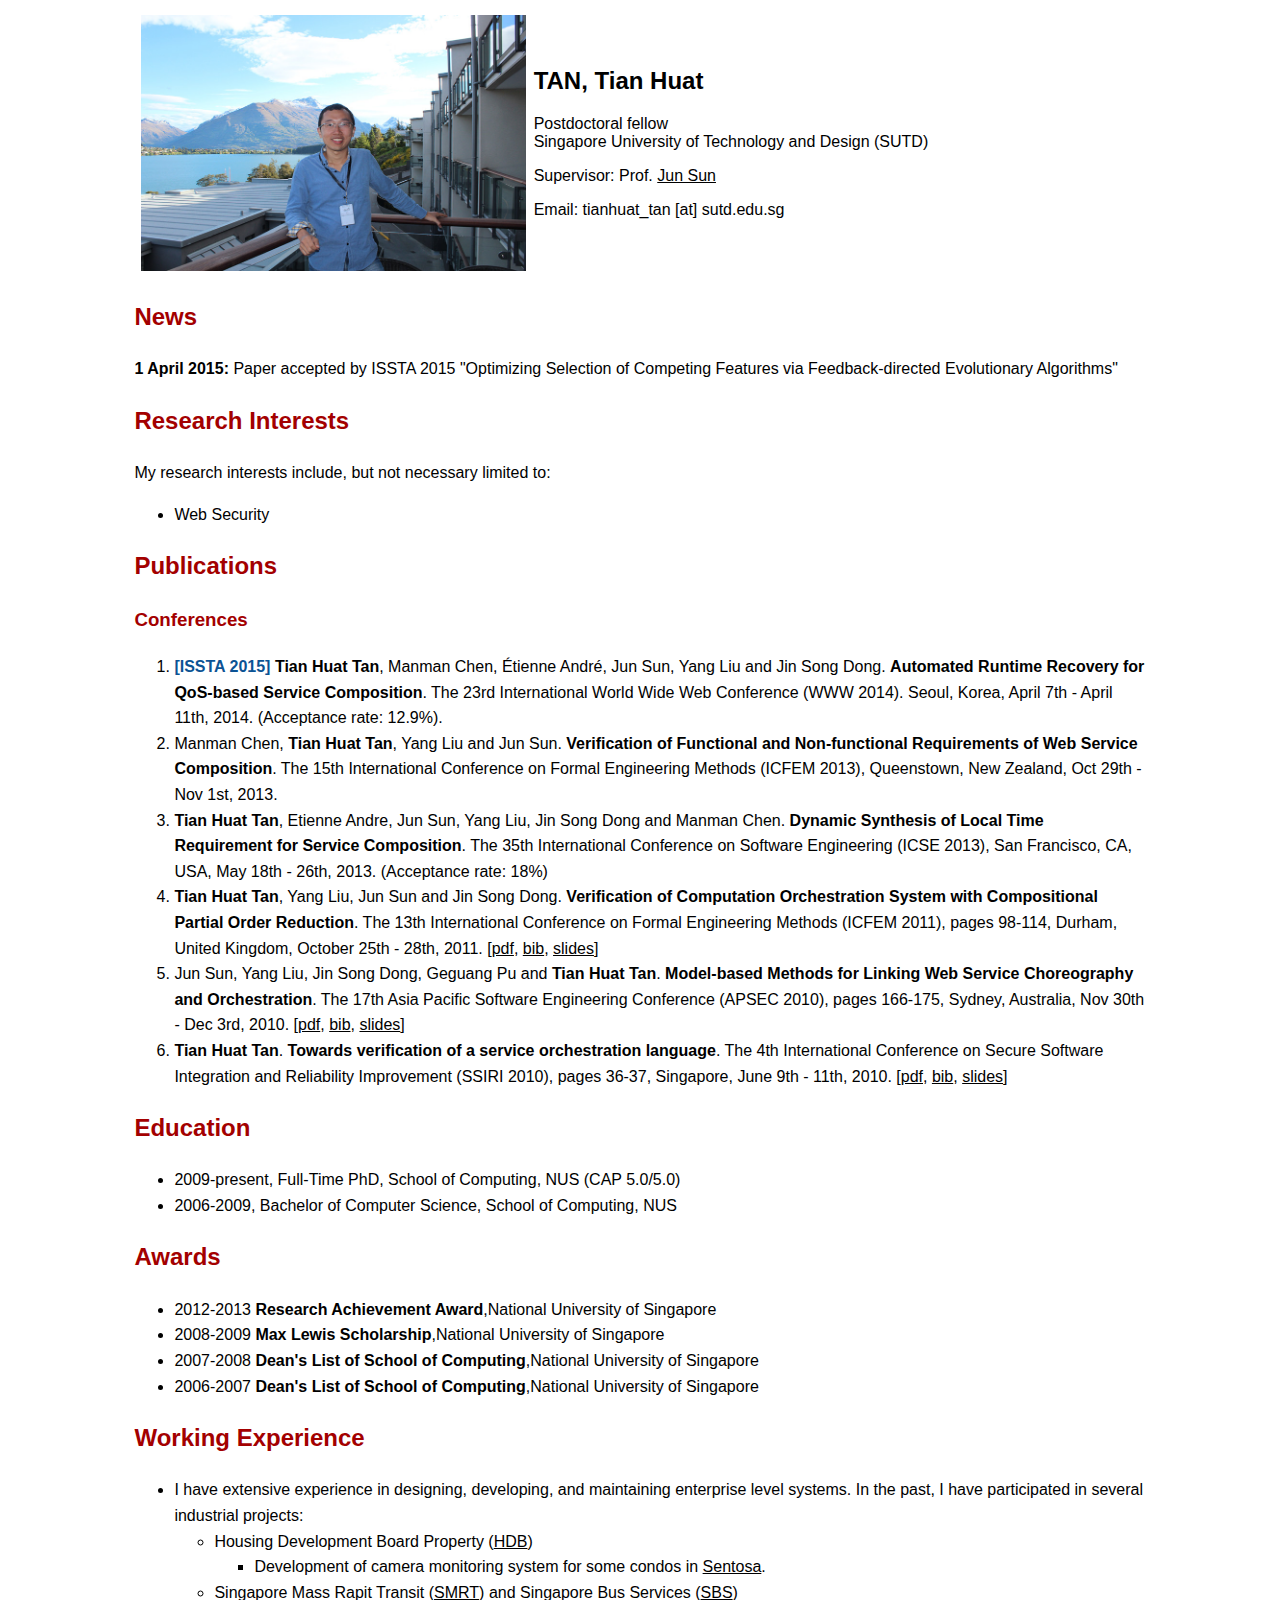
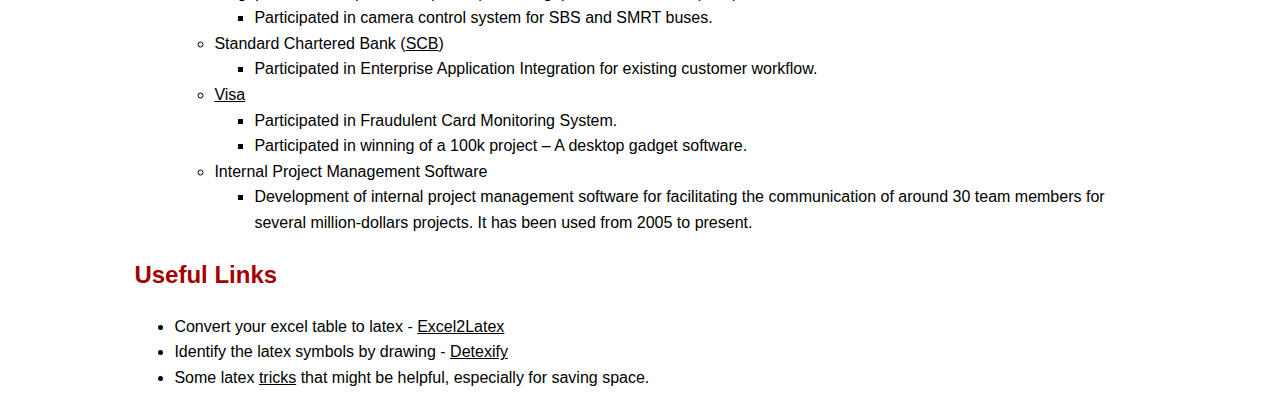
<file: index.htm>
﻿<!DOCTYPE html PUBLIC "-//W3C//DTD HTML 4.01 Transitional//EN">

<html><head><meta http-equiv="Content-Type" content="text/html; charset=ISO-8859-1">
  
  <title>Tan Tian Huat's Homepage</title>

  <meta name="description" content="TAN, Tian Huat">
  <meta name="keywords" content="Tan Tian Huat, Tian Huat Tan, NUS, National University of Singapore, Singapore, Web Services, Verification, Model Checking, BPEL">
  <meta name="resource-type" content="document">
  <meta name="distribution" content="global">
  <meta http-equiv="Content-Style-Type" content="text/css">
  <link rel="STYLESHEET" href="./resource/index.css" type="text/css">
  
  <script type="text/javascript">

  var _gaq = _gaq || [];
  _gaq.push(['_setAccount', 'UA-38326814-1']);
  _gaq.push(['_trackPageview']);

  (function() {
    var ga = document.createElement('script'); ga.type = 'text/javascript'; ga.async = true;
    ga.src = ('https:' == document.location.protocol ? 'https://ssl' : 'http://www') + '.google-analytics.com/ga.js';
    var s = document.getElementsByTagName('script')[0]; s.parentNode.insertBefore(ga, s);
  })();

</script>
</head>
<body style="font-family: sans-serif; color: rgb(0, 0, 0);" link="#0000ee" vlink="#551a8b" alink="#ee0000">
 <div class="content">
<table cellspacing="6">
  <tbody>
    <tr>
      <td valign="top"><img src="resource/tth.jpg" height="256" Title="Queenstown, New Zealand"></td>
      <td>
      <h2 style="color:black">TAN, Tian Huat</h2>
      
     
      <p>Postdoctoral fellow</b>
        <br>
     Singapore University of Technology and Design (SUTD)
      <p>Supervisor: Prof.&nbsp;<a href="http://people.sutd.edu.sg/~sunjun/" target="_blank">Jun Sun<br>  </p> 
      </a>Email: tianhuat_tan [at] sutd.edu.sg</a></p>
			</td>
    </tr>
  </tbody>
</table>


<h2>News</h2>
<b>1 April 2015:</b>  Paper accepted by ISSTA 2015 "Optimizing Selection of Competing Features via Feedback-directed Evolutionary Algorithms"

<h2>Research Interests</h2>
<p>My research interests include, but not necessary limited to:</p>
<ul>
<li>Web Security</li>
</ul> 


<h2>Publications</h2>
<h3>Conferences</h3>
<ol>
  <li><span class="conference">[ISSTA 2015]</span> <b>Tian Huat Tan</b>, Manman Chen, Étienne André, Jun Sun, Yang Liu and Jin Song Dong. <b>Automated Runtime Recovery for QoS-based Service Composition</b>. The 23rd International World Wide Web Conference (WWW 2014).  Seoul, Korea, April 7th - April 11th, 2014. (Acceptance rate: 12.9%).</li>
  <li>Manman Chen, <b>Tian Huat Tan</b>, Yang Liu and Jun Sun.&nbsp;<strong>Verification of Functional and Non-functional Requirements of Web Service Composition</strong>. The 15th International Conference on Formal Engineering Methods (ICFEM 2013), Queenstown, New Zealand, Oct 29th - Nov 1st, 2013.</li>
  <li><b>Tian Huat Tan</b>, Etienne Andre, Jun Sun, Yang Liu, Jin Song Dong and Manman Chen.&nbsp;<strong>Dynamic Synthesis of Local Time Requirement for Service Composition</strong>. The 35th International Conference on Software Engineering (ICSE 2013), San Francisco, CA, USA, May 18th - 26th, 2013. (Acceptance rate: 18%)</li>
  <li><b>Tian Huat Tan</b>, Yang Liu, Jun Sun and Jin Song Dong.&nbsp;<strong>Verification of Computation Orchestration System with Compositional Partial Order Reduction</strong>. The 13th International Conference on Formal Engineering Methods (ICFEM 2011), pages 98-114, Durham, United Kingdom, October 25th - 28th, 2011. [<a href="http://www.comp.nus.edu.sg/~pat/publications/icfem11orc.pdf" target="_blank">pdf</a>, <a href="http://www.comp.nus.edu.sg/~pat/publications/bibs.html#icfem11a" target="_blank">bib</a>, <a href="http://www.comp.nus.edu.sg/~pat/publications/ICFEM2011%20Orc.pdf" target="_blank">slides</a>]</li>
  <li>Jun Sun, Yang Liu, Jin Song Dong, Geguang Pu and <b>Tian Huat Tan</b>.&nbsp;<strong>Model-based Methods for Linking Web Service Choreography and Orchestration</strong>. The 17th Asia Pacific Software Engineering Conference (APSEC 2010), pages 166-175, Sydney, Australia, Nov 30th - Dec 3rd, 2010. [<a href="http://www.comp.nus.edu.sg/~pat/publications/apsec10.pdf" target="_blank">pdf</a>, <a href="http://www.comp.nus.edu.sg/~pat/publications/bibs.html#apsec10" target="_blank">bib</a>, <a href="./resource/aspec10slides.ppt" target="_blank">slides</a>]</li>
  <li><b>Tian Huat Tan</b>. <strong>Towards verification of a service orchestration language</strong>. The 4th International Conference on Secure Software Integration and Reliability Improvement (SSIRI 2010), pages 36-37, Singapore, June 9th - 11th, 2010. [<a href="http://www.comp.nus.edu.sg/~pat/publications/ssiri2010Orc.pdf" target="_blank">pdf</a>, <a href="http://www.comp.nus.edu.sg/~pat/publications/bibs.html#ssiri10c" target="_blank">bib</a>, <a href="http://www.comp.nus.edu.sg/~pat/publications/ssiri%202010Orcslide.pdf" target="_blank">slides</a>]</li>
</ol>

<h2>Education </h2>
<ul>
  <li>2009-present, Full-Time PhD, School of Computing, NUS (CAP 5.0/5.0) 
  <li>2006-2009, Bachelor of Computer Science, School of Computing, NUS
</ul>
<h2>Awards </h2>
<ul>
<li>2012-2013 <strong>Research Achievement Award</strong>,National University of Singapore
<li>2008-2009 <strong>Max Lewis Scholarship</strong>,National University of Singapore
<li>2007-2008 <strong>Dean's List of School of Computing</strong>,National University of Singapore
<li>2006-2007 <strong>Dean's List of School of Computing</strong>,National University of Singapore
</ul>

<h2>Working Experience</h2>
<ul>
<li>I have extensive experience in designing, developing, and maintaining enterprise level systems. In the past, I have participated in several  industrial projects:
  <ul>
    <li>Housing Development Board Property (<a href="http://www.hdb.gov.sg/" target="_blank">HDB</a>)
      <ul>
        <li>Development of camera monitoring system for some condos in <a href="http://www.sentosa.com.sg/" target="_blank">Sentosa</a>.</li>
        </ul>
    </li>
    <li>Singapore Mass Rapit Transit (<a href="http://www.smrt.com.sg/" target="_blank">SMRT</a>) and  Singapore Bus Services (<a href="http://www.sbstransit.com.sg/" target="_blank">SBS</a>)
      <ul>
        <li>Participated in camera control system for SBS and SMRT buses.</li>
        </ul>
    </li>
    <li>Standard Chartered Bank 
      (<a href="http://www.standardchartered.com/" target="_blank">SCB</a>)
      <ul>
        <li>Participated in Enterprise Application Integration for existing customer workflow.</li>
        </ul>
    </li>
    <li><a href="http://www.visa.com" target="_blank">Visa</a>
      <ul>
        <li>Participated in Fraudulent Card Monitoring System.</li>
        <li>Participated in winning of a 100k project &ndash; A desktop gadget software.</li>
        </ul>
    </li>
    <li>Internal Project Management Software
      <ul>
        <li>Development of internal project management software for facilitating the communication of around 30 team members for several million-dollars projects.  It has been used from 2005 to present.</li>
      </ul>
    </li>
  </ul>
</ul>

<h2>Useful Links</h2>
<ul>
<li>Convert your excel table to latex - <a target="new" href="http://www.ctan.org/tex-archive/support/excel2latex/">Excel2Latex</a></li>
<li>Identify the latex symbols by drawing - <a href="http://detexify.kirelabs.org/classify.html" target="_blank">Detexify</a></li>
<li>Some latex <a href="http://gurmeet.net/computer-science/latex-tips-n-tricks-for-conference-papers/" target="_blank">tricks</a> that might be helpful, especially for saving space.</li>
 
</ul>
</div>
</body>
</html>
</file>
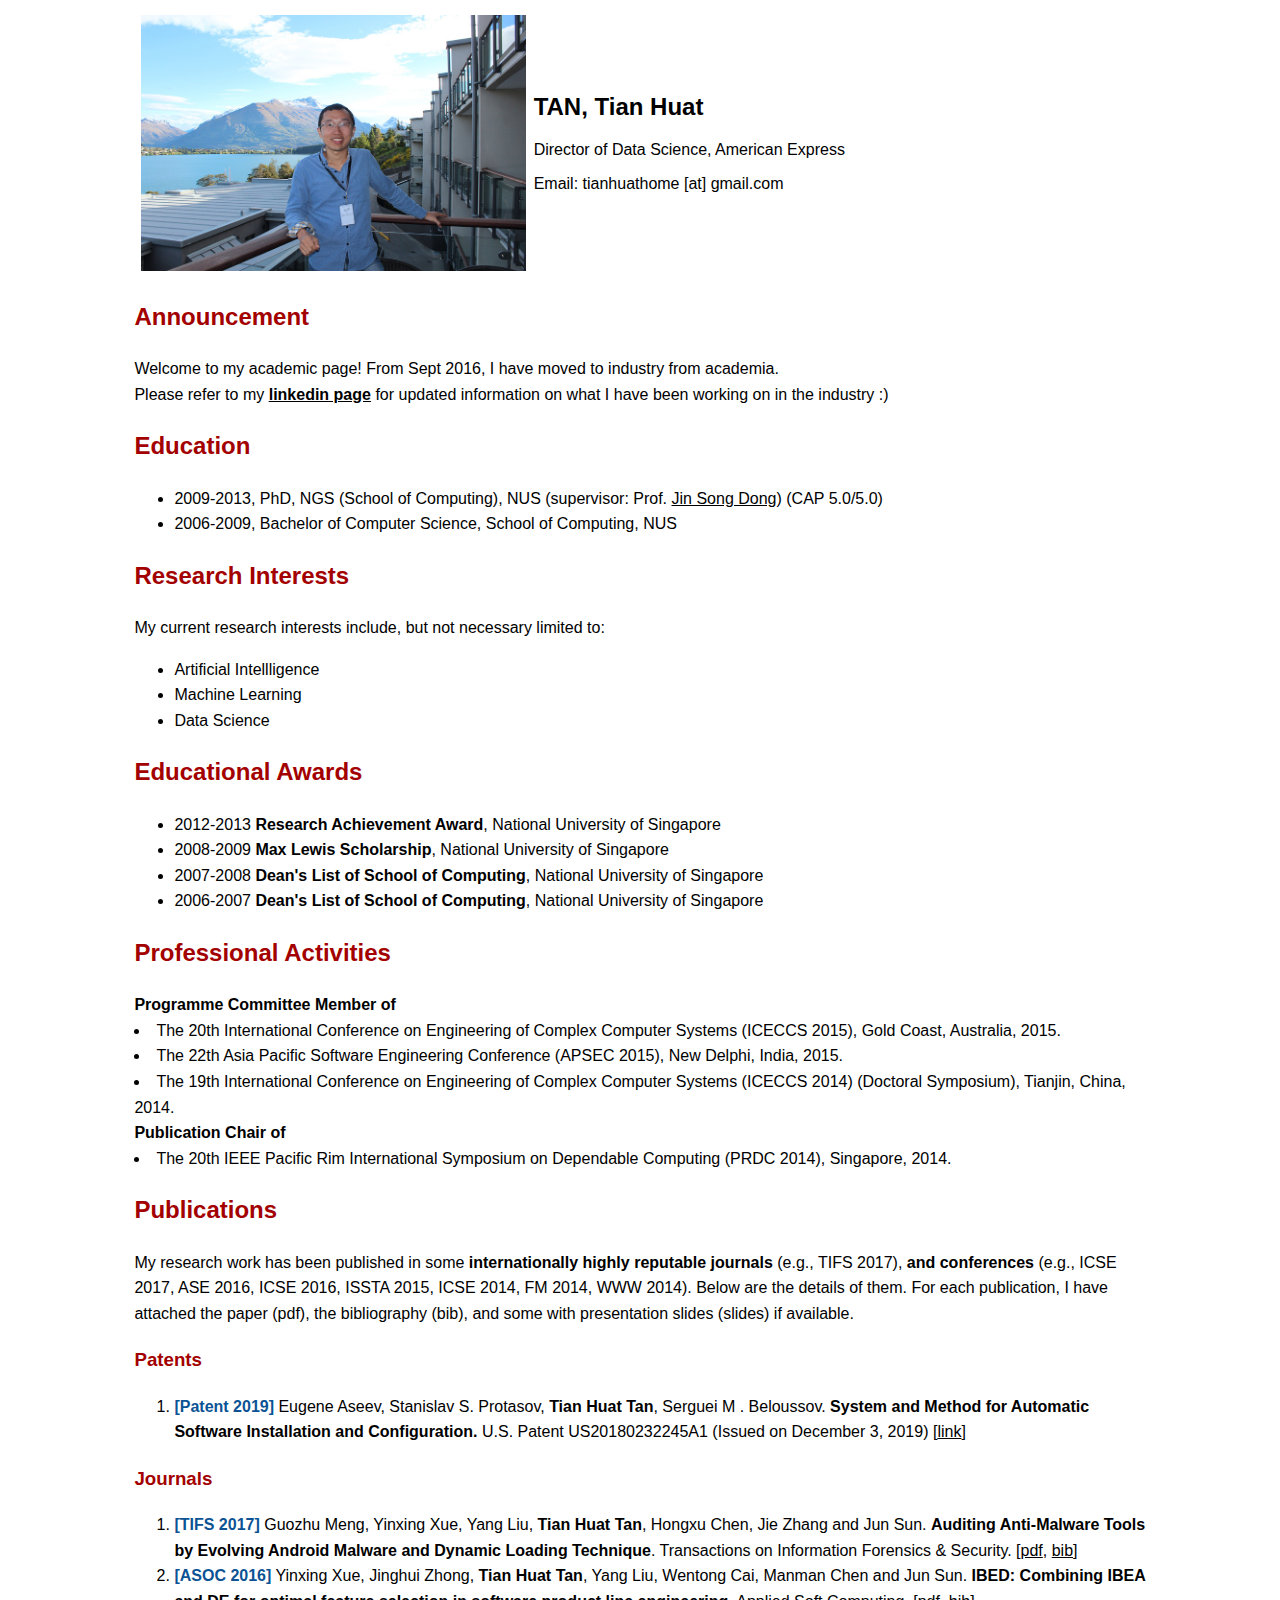
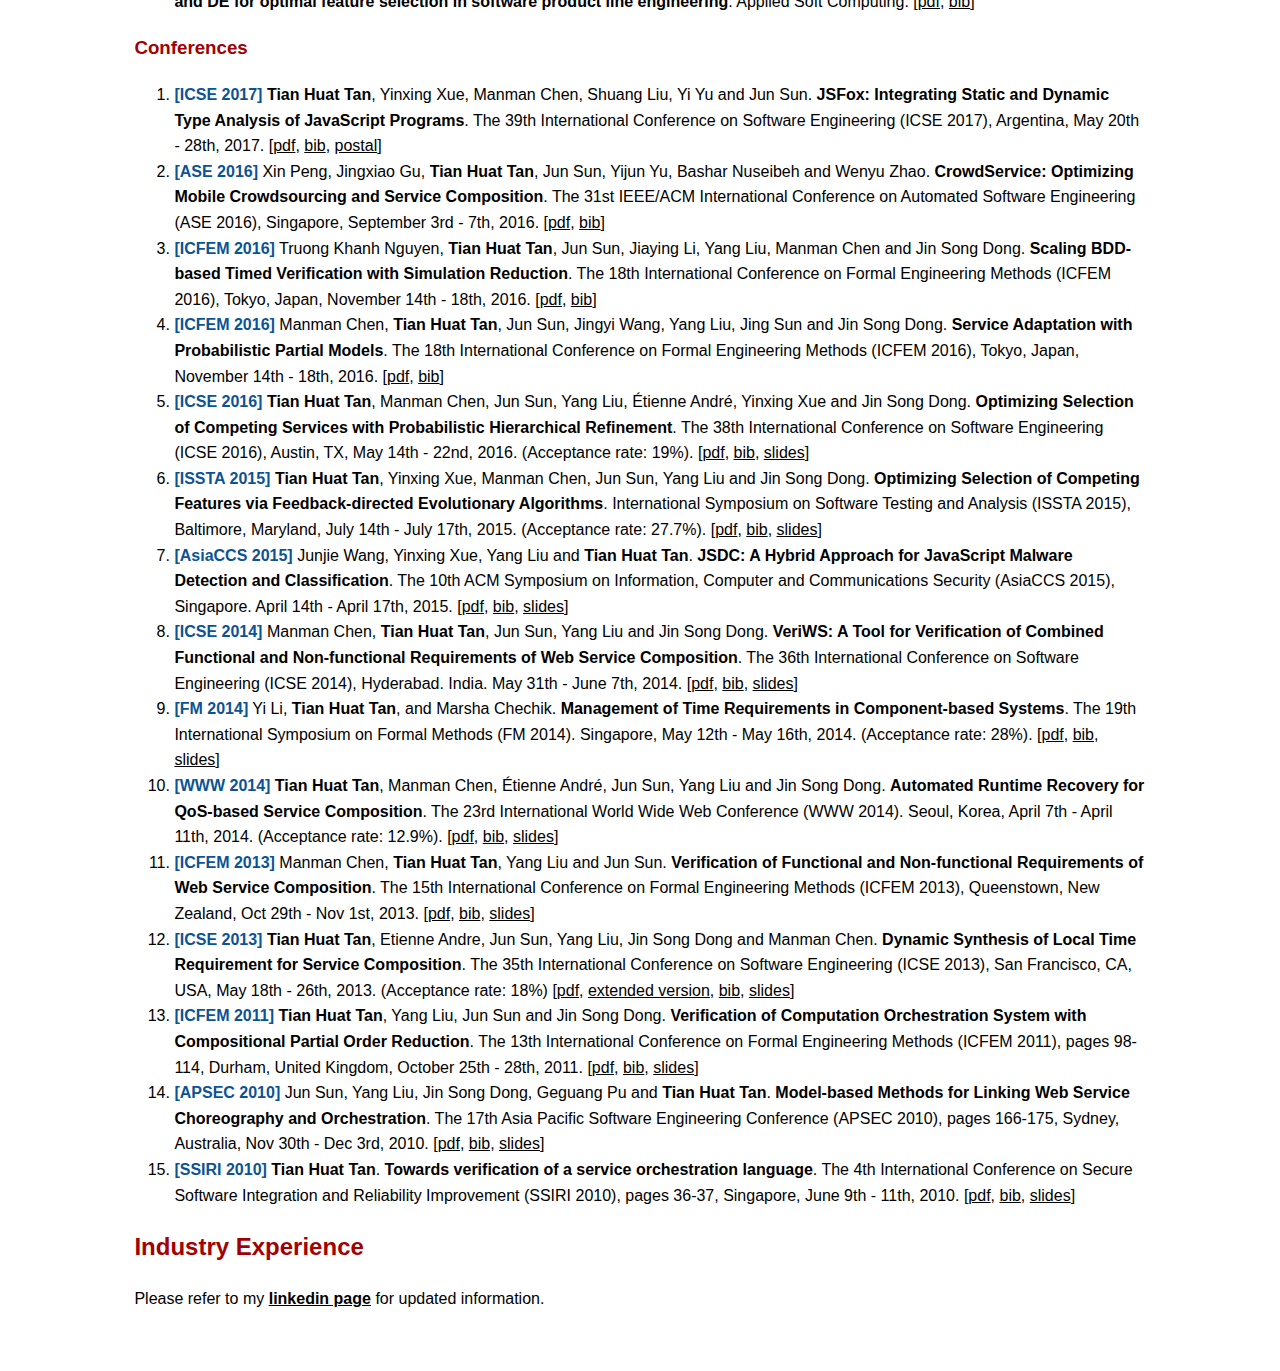
<file: index.html>
﻿<!DOCTYPE html PUBLIC "-//W3C//DTD HTML 4.01 Transitional//EN">

<html><head><meta http-equiv="Content-Type" content="text/html; charset=ISO-8859-1">
  <meta http-equiv="Cache-Control" content="no-cache, no-store, must-revalidate" />
    <meta http-equiv="Pragma" content="no-cache" />
    <meta http-equiv="Expires" content="0" />
  <title>Tan Tian Huat's Academic Homepage</title>

  <meta name="description" content="TAN, Tian Huat">
  <meta name="keywords" content="Tan Tian Huat, Tian Huat Tan, NUS, National University of Singapore, Singapore, Web Services, Verification, Model Checking, BPEL">
  <meta name="resource-type" content="document">
  <meta name="distribution" content="global">
  <meta http-equiv="Content-Style-Type" content="text/css">
  <link rel="STYLESHEET" href="./resource/index.css" type="text/css">
  
  <script type="text/javascript">

  var _gaq = _gaq || [];
  _gaq.push(['_setAccount', 'UA-38326814-1']);
  _gaq.push(['_trackPageview']);

  (function() {
    var ga = document.createElement('script'); ga.type = 'text/javascript'; ga.async = true;
    ga.src = ('https:' == document.location.protocol ? 'https://ssl' : 'http://www') + '.google-analytics.com/ga.js';
    var s = document.getElementsByTagName('script')[0]; s.parentNode.insertBefore(ga, s);
  })();

</script>
</head>
<body style="font-family: sans-serif; color: rgb(0, 0, 0);" link="#0000ee" vlink="#551a8b" alink="#ee0000">
 <div class="content">
<table cellspacing="6">
  <tbody>
    <tr>
      <td valign="top"><img src="resource/tth.jpg" height="256" Title="Queenstown, New Zealand"></td>
      <td>
      <h2 style="color:black">TAN, Tian Huat</h2>
      
     
      <p>Director of Data Science, American Express
      <!--p>Supervisor: Prof.&nbsp;<a href="http://people.sutd.edu.sg/~sunjun/" target="_blank">Jun Sun<br-->  </p> 
      </a>Email: tianhuathome [at] gmail.com</a></p>
			</td>
    </tr>
  </tbody>
</table>


<h2>Announcement</h2>
   Welcome to my academic page!

   From Sept 2016, I have moved to industry from academia.<br/>
   Please refer to my <b><a href="https://www.linkedin.com/in/tian-huat-tan-0137a123/" target="_blank">linkedin page</a></b> for updated information on what I have been working on in the industry :)</br>





<!--<h2>Recent News</h2>-->
<!--<b></b>-->
<!--<b>17 Jan 2017:</b>  One Poster Paper accepted by ICSE 2017 and One Journal accepted by TIFS 2017<br/>-->
<!--<b>10 July 2016:</b>  One Poster Paper accepted by ASE 2016 and One Journal accepted by ASOC 2016<br/>-->
<!--<b>29 June 2016:</b>  Two Papers accepted by ICFEM 2016<br/>-->
<!--<b>16 Dec 2015:</b>  Paper accepted by ICSE 2016 "Optimizing Selection of Competing Services with Probabilistic Hierarchical Refinement"<br/>-->


<h2>Education </h2>
<ul>
  <li>2009-2013,  PhD, NGS (School of Computing), NUS (supervisor: Prof. <a href="http://www.comp.nus.edu.sg/~dongjs/" target="_blank" rel="nofollow">Jin Song Dong</a>)  (CAP 5.0/5.0)
  <li>2006-2009, Bachelor of Computer Science, School of Computing, NUS
</ul>

<h2>Research Interests</h2>
<p>My current  research interests include, but not necessary limited to:</p>
<ul>

    <li>Artificial Intellligence</li>
<li>Machine Learning</li>
<li>Data Science</li>

</ul> 

<h2>Educational Awards</h2>
<ul>
<li>2012-2013 <b>Research Achievement Award</b>, National University of Singapore</li>
<li>2008-2009 <b>Max Lewis Scholarship</b>, National University of Singapore</li>
<li>2007-2008 <b>Dean's List of School of Computing</b>, National University of Singapore</li>
<li>2006-2007 <b>Dean's List of School of Computing</b>, National University of Singapore</li>
</ul> 

<h2>Professional Activities</h2>
<div><b>Programme Committee Member of</b></div>
<li>The 20th International Conference on Engineering of Complex Computer Systems (ICECCS 2015), Gold Coast, Australia, 2015.</li>
<li>The 22th Asia Pacific Software Engineering Conference (APSEC 2015), New Delphi, India, 2015.</li>
<li>The 19th International Conference on Engineering of Complex Computer Systems (ICECCS 2014) (Doctoral Symposium), Tianjin, China, 2014.</li>

<div><b>Publication Chair of</b></div>
<li>The 20th IEEE Pacific Rim International Symposium on Dependable Computing (PRDC 2014), Singapore, 2014.</li>

<h2>Publications</h2>

   My research work has been published in some <b>internationally highly reputable journals</b> (e.g., TIFS 2017), <b> and
   conferences</b> (e.g., ICSE 2017, ASE 2016, ICSE 2016, ISSTA 2015, ICSE 2014, FM 2014, WWW 2014).
   Below are the details of them. For each publication, I have attached the paper (pdf), the bibliography (bib), and some with presentation slides (slides) if available.

<h3>Patents</h3>
     <ol>
         <li><span class="conference">[Patent 2019]</span> Eugene Aseev, Stanislav S. Protasov, <b>Tian Huat Tan</b>, Serguei M . Beloussov. <b>System and Method for Automatic Software Installation and Configuration.</b> U.S. Patent US20180232245A1 (Issued on December 3, 2019) [<a href="https://patents.google.com/patent/US20180232245A1/en" target="_blank">link</a>]</li>
</ol>

<h3>Journals</h3>
<ol>
	<li><span class="conference">[TIFS 2017]</span> Guozhu Meng, Yinxing Xue, Yang Liu, <b>Tian Huat Tan</b>, Hongxu Chen, Jie Zhang and Jun Sun. <b> Auditing Anti-Malware Tools by Evolving Android Malware and Dynamic Loading Technique</b>. Transactions on Information Forensics & Security. [<a href="files/tifs2017.pdf" target="_blank">pdf</a>, <a href="bib.html#tifs2017" target="_blank">bib</a>]</li>
 	<li><span class="conference">[ASOC 2016]</span> Yinxing Xue, Jinghui Zhong, <b>Tian Huat Tan</b>, Yang Liu, Wentong Cai, Manman Chen and Jun Sun. <b> IBED: Combining IBEA and DE for optimal feature selection in software product line engineering</b>. Applied Soft Computing. [<a href="files/asoc2016.pdf" target="_blank">pdf</a>, <a href="bib.html#asoc2016" target="_blank">bib</a>]</li>
</ol>

<h3>Conferences</h3>
<ol>
	<li><span class="conference">[ICSE 2017]</span> <b>Tian Huat Tan</b>, Yinxing Xue, Manman Chen, Shuang Liu, Yi Yu and Jun Sun. <b>JSFox: Integrating Static and Dynamic Type Analysis of JavaScript Programs</b>. The 39th International Conference on Software Engineering (ICSE 2017), Argentina, May 20th - 28th, 2017. [<a href="files/ICSE2017.pdf" target="_blank">pdf</a>, <a href="bib.html#ICSE2017" target="_blank">bib</a>, <a href="slides/ICSE2017.pdf" target="_blank">postal</a>]</li>
	<li><span class="conference">[ASE 2016]</span>  Xin Peng, Jingxiao Gu, <b>Tian Huat Tan</b>, Jun Sun, Yijun Yu, Bashar Nuseibeh and Wenyu Zhao. <b>CrowdService: Optimizing Mobile Crowdsourcing and Service Composition</b>. The 31st IEEE/ACM International Conference on Automated Software Engineering (ASE 2016), Singapore, September 3rd - 7th, 2016. [<a href="files/ASE2016.pdf" target="_blank">pdf</a>, <a href="bib.html#ASE2016" target="_blank">bib</a>]</li>
	<li><span class="conference">[ICFEM 2016]</span>  Truong Khanh Nguyen, <b>Tian Huat Tan</b>, Jun Sun, Jiaying Li, Yang Liu, Manman Chen and Jin Song Dong. <b>Scaling BDD-based Timed Verification with Simulation Reduction</b>. The 18th International Conference on Formal Engineering Methods (ICFEM 2016), Tokyo, Japan, November 14th - 18th, 2016. [<a href="files/icfem2016time.pdf" target="_blank">pdf</a>, <a href="bib.html#icfem2016time" target="_blank">bib</a>] </li>
	<li><span class="conference">[ICFEM 2016]</span>  Manman Chen, <b>Tian Huat Tan</b>, Jun Sun, Jingyi Wang, Yang Liu, Jing Sun and Jin Song Dong. <b>Service Adaptation with Probabilistic Partial Models</b>. The 18th International Conference on Formal Engineering Methods (ICFEM 2016), Tokyo, Japan, November 14th - 18th, 2016. [<a href="files/icfem2016service.pdf" target="_blank">pdf</a>, <a href="bib.html#icfem2016service" target="_blank">bib</a>] </li>
	<li><span class="conference">[ICSE 2016]</span> <b>Tian Huat Tan</b>, Manman Chen, Jun Sun, Yang Liu, Étienne André, Yinxing Xue and Jin Song Dong. <b>Optimizing Selection of Competing Services with Probabilistic Hierarchical Refinement</b>. The 38th International Conference on Software Engineering (ICSE 2016), Austin, TX, May 14th - 22nd, 2016. (Acceptance rate: 19%). [<a href="files/icse2016.pdf" target="_blank">pdf</a>, <a href="bib.html#icse16" target="_blank">bib</a>, <a href="slides/icse2016_v2.pdf" target="_blank">slides</a>] </li>
  <li><span class="conference">[ISSTA 2015]</span> <b>Tian Huat Tan</b>, Yinxing Xue, Manman Chen, Jun Sun, Yang Liu and Jin Song Dong. <b>Optimizing Selection of Competing Features via Feedback-directed Evolutionary Algorithms</b>. International Symposium on Software Testing and Analysis (ISSTA 2015),  Baltimore, Maryland, July 14th - July 17th, 2015. (Acceptance rate: 27.7%). [<a href="files/issta2015.pdf" target="_blank">pdf</a>, <a href="bib.html#issta15" target="_blank">bib</a>, <a href="slides/issta2015.pdf" target="_blank">slides</a>]</li>
  <li><span class="conference">[AsiaCCS 2015]</span> Junjie Wang, Yinxing Xue, Yang Liu and <b>Tian Huat Tan</b>. <b>JSDC: A Hybrid Approach for JavaScript Malware Detection and Classification</b>. The 10th ACM Symposium on Information, Computer and Communications Security (AsiaCCS 2015), Singapore. April 14th - April 17th, 2015. [<a href="files/asiaccs2015.pdf" target="_blank">pdf</a>, <a href="bib.html#asiaccs15" target="_blank">bib</a>, <a href="slides/asiaccs2015.pdf" target="_blank">slides</a>]</li>
  <li><span class="conference">[ICSE 2014]</span> Manman Chen, <b>Tian Huat Tan</b>, Jun Sun, Yang Liu and Jin Song Dong. <b>VeriWS: A Tool for Verification of Combined Functional and Non-functional Requirements of Web Service Composition</b>. The 36th International Conference on Software Engineering (ICSE 2014), Hyderabad. India. May 31th - June 7th, 2014. [<a href="files/icse2014.pdf" target="_blank">pdf</a>, <a href="bib.html#icse14" target="_blank">bib</a>, <a href="slides/icse2014.pdf" target="_blank">slides</a>]</li>
  <li><span class="conference">[FM 2014]</span> Yi Li, <b>Tian Huat Tan</b>, and Marsha Chechik. <b>Management of Time Requirements in Component-based Systems</b>. The 19th International Symposium on Formal Methods (FM 2014). Singapore, May 12th - May 16th, 2014. (Acceptance rate: 28%). [<a href="files/fm14.pdf" target="_blank">pdf</a>, <a href="bib.html#fm14" target="_blank">bib</a>, <a href="slides/fm2014.pdf" target="_blank">slides</a>]</li>
  <li><span class="conference">[WWW 2014]</span> <b>Tian Huat Tan</b>, Manman Chen, Étienne André, Jun Sun, Yang Liu and Jin Song Dong. <b>Automated Runtime Recovery for QoS-based Service Composition</b>. The 23rd International World Wide Web Conference (WWW 2014). Seoul, Korea, April 7th - April 11th, 2014. (Acceptance rate: 12.9%). [<a href="files/www2014.pdf" target="_blank">pdf</a>, <a href="bib.html#www14" target="_blank">bib</a>, <a href="slides/www2014.pdf" target="_blank">slides</a>]</li>
  <li><span class="conference">[ICFEM 2013]</span> Manman Chen, <b>Tian Huat Tan</b>, Yang Liu and Jun Sun.&nbsp;<strong>Verification of Functional and Non-functional Requirements of Web Service Composition</strong>. The 15th International Conference on Formal Engineering Methods (ICFEM 2013), Queenstown, New Zealand, Oct 29th - Nov 1st, 2013. [<a href="files/ICFEM13.pdf" target="_blank">pdf</a>, <a href="bib.html#icfem13" target="_blank">bib</a>, <a href="slides/icfem2013.pdf" target="_blank">slides</a>]</li>
  <li><span class="conference">[ICSE 2013]</span> <b>Tian Huat Tan</b>, Etienne Andre, Jun Sun, Yang Liu, Jin Song Dong and Manman Chen.&nbsp;<strong>Dynamic Synthesis of Local Time Requirement for Service Composition</strong>. The 35th International Conference on Software Engineering (ICSE 2013), San Francisco, CA, USA, May 18th - 26th, 2013. (Acceptance rate: 18%) [<a href="files/icse2013.pdf" target="_blank">pdf</a>, <a href="files/icse2013extend.pdf" target="_blank">extended version</a>, <a href="bib.html#icse13" target="_blank">bib</a>, <a href="slides/icse2013.pdf" target="_blank">slides</a>]</li>
  <li><span class="conference">[ICFEM 2011]</span> <b>Tian Huat Tan</b>, Yang Liu, Jun Sun and Jin Song Dong.&nbsp;<strong>Verification of Computation Orchestration System with Compositional Partial Order Reduction</strong>. The 13th International Conference on Formal Engineering Methods (ICFEM 2011), pages 98-114, Durham, United Kingdom, October 25th - 28th, 2011. [<a href="files/icfem11orc.pdf" target="_blank">pdf</a>, <a href="bib.html#icfem11a" target="_blank">bib</a>, <a href="slides/icfem2011.pdf" target="_blank">slides</a>]</li>
  <li><span class="conference">[APSEC 2010]</span> Jun Sun, Yang Liu, Jin Song Dong, Geguang Pu and <b>Tian Huat Tan</b>.&nbsp;<strong>Model-based Methods for Linking Web Service Choreography and Orchestration</strong>. The 17th Asia Pacific Software Engineering Conference (APSEC 2010), pages 166-175, Sydney, Australia, Nov 30th - Dec 3rd, 2010. [<a href="files/apsec10.pdf" target="_blank">pdf</a>, <a href="bib.html#apsec10" target="_blank">bib</a>, <a href="slides/apsec2010.pdf" target="_blank">slides</a>]</li>
  <li><span class="conference">[SSIRI 2010]</span> <b>Tian Huat Tan</b>. <strong>Towards verification of a service orchestration language</strong>. The 4th International Conference on Secure Software Integration and Reliability Improvement (SSIRI 2010), pages 36-37, Singapore, June 9th - 11th, 2010. [<a href="files/ssiri2010Orc.pdf" target="_blank">pdf</a>, <a href="bib.html#ssiri10c" target="_blank">bib</a>, <a href="slides/ssiri2010.pdf" target="_blank">slides</a>]</li>
</ol>


<h2>Industry Experience</h2>
   Please refer to my <b><a href="https://www.linkedin.com/in/tian-huat-tan-0137a123/" target="_blank">linkedin page</a></b> for updated information.
     <br/><br/></br>
<!--<ul>-->
<!--<li>I have extensive experience in designing, developing, and maintaining enterprise level systems. In the past, I have participated in several  industrial projects:-->
  <!--<ul>-->
    <!--<li>Housing Development Board Property (<a href="http://www.hdb.gov.sg/" target="_blank">HDB</a>)-->
      <!--<ul>-->
        <!--<li>Development of camera monitoring system for some condos in <a href="http://www.sentosa.com.sg/" target="_blank">Sentosa</a>.</li>-->
        <!--</ul>-->
    <!--</li>-->
    <!--<li>Singapore Mass Rapit Transit (<a href="http://www.smrt.com.sg/" target="_blank">SMRT</a>) and  Singapore Bus Services (<a href="http://www.sbstransit.com.sg/" target="_blank">SBS</a>)-->
      <!--<ul>-->
        <!--<li>Participated in camera control system for SBS and SMRT buses.</li>-->
        <!--</ul>-->
    <!--</li>-->
    <!--<li>Standard Chartered Bank-->
      <!--(<a href="http://www.standardchartered.com/" target="_blank">SCB</a>)-->
      <!--<ul>-->
        <!--<li>Participated in Enterprise Application Integration for existing customer workflow.</li>-->
        <!--</ul>-->
    <!--</li>-->
    <!--<li><a href="http://www.visa.com" target="_blank">Visa</a>-->
      <!--<ul>-->
        <!--<li>Participated in Fraudulent Card Monitoring System.</li>-->
        <!--<li>Participated in winning of a 100k project &ndash; A desktop gadget software.</li>-->
        <!--</ul>-->
    <!--</li>-->
    <!--<li>Internal Project Management Software-->
      <!--<ul>-->
        <!--<li>Development of internal project management software for facilitating the communication of around 30 team members for several million-dollars projects.  It has been used from 2005 to present.</li>-->
      <!--</ul>-->
    <!--</li>-->
  <!--</ul>-->
<!--</ul>-->

<!--<h2>Useful Links</h2>-->
<!--<ul>-->
<!--<li>Sublime Text 3 Cheat Sheet for Windows - <a href="files/SublimeText3-Windows-Linux-CheatSheet.pdf" target="_blank">Windows Sublime Text Cheat Sheet</a></li>-->
<!--<li>Sublime Text 3 Cheat Sheet for Mac - <a href="files/SublimeText3_Mac_CheatSheet.pdf" target="_blank">Mac Sublime Text Cheat Sheet</a></li>-->
<!--<li>Convert your excel table to latex - <a target="new" href="http://www.ctan.org/tex-archive/support/excel2latex/">Excel2Latex</a></li>-->
<!--<li>Identify the latex symbols by drawing - <a href="http://detexify.kirelabs.org/classify.html" target="_blank">Detexify</a></li>-->
<!--<li>Some latex <a href="http://gurmeet.net/computer-science/latex-tips-n-tricks-for-conference-papers/" target="_blank">tricks</a> that might be helpful, especially for saving space.</li>-->
<!--<li>Visual AI for Real Estate - <a href="https://visualtensor.com/real-estate/" target="_blank">Visual Tensor</a></li>-->
<!--</ul>-->
</div>
</body>
</html>
</file>
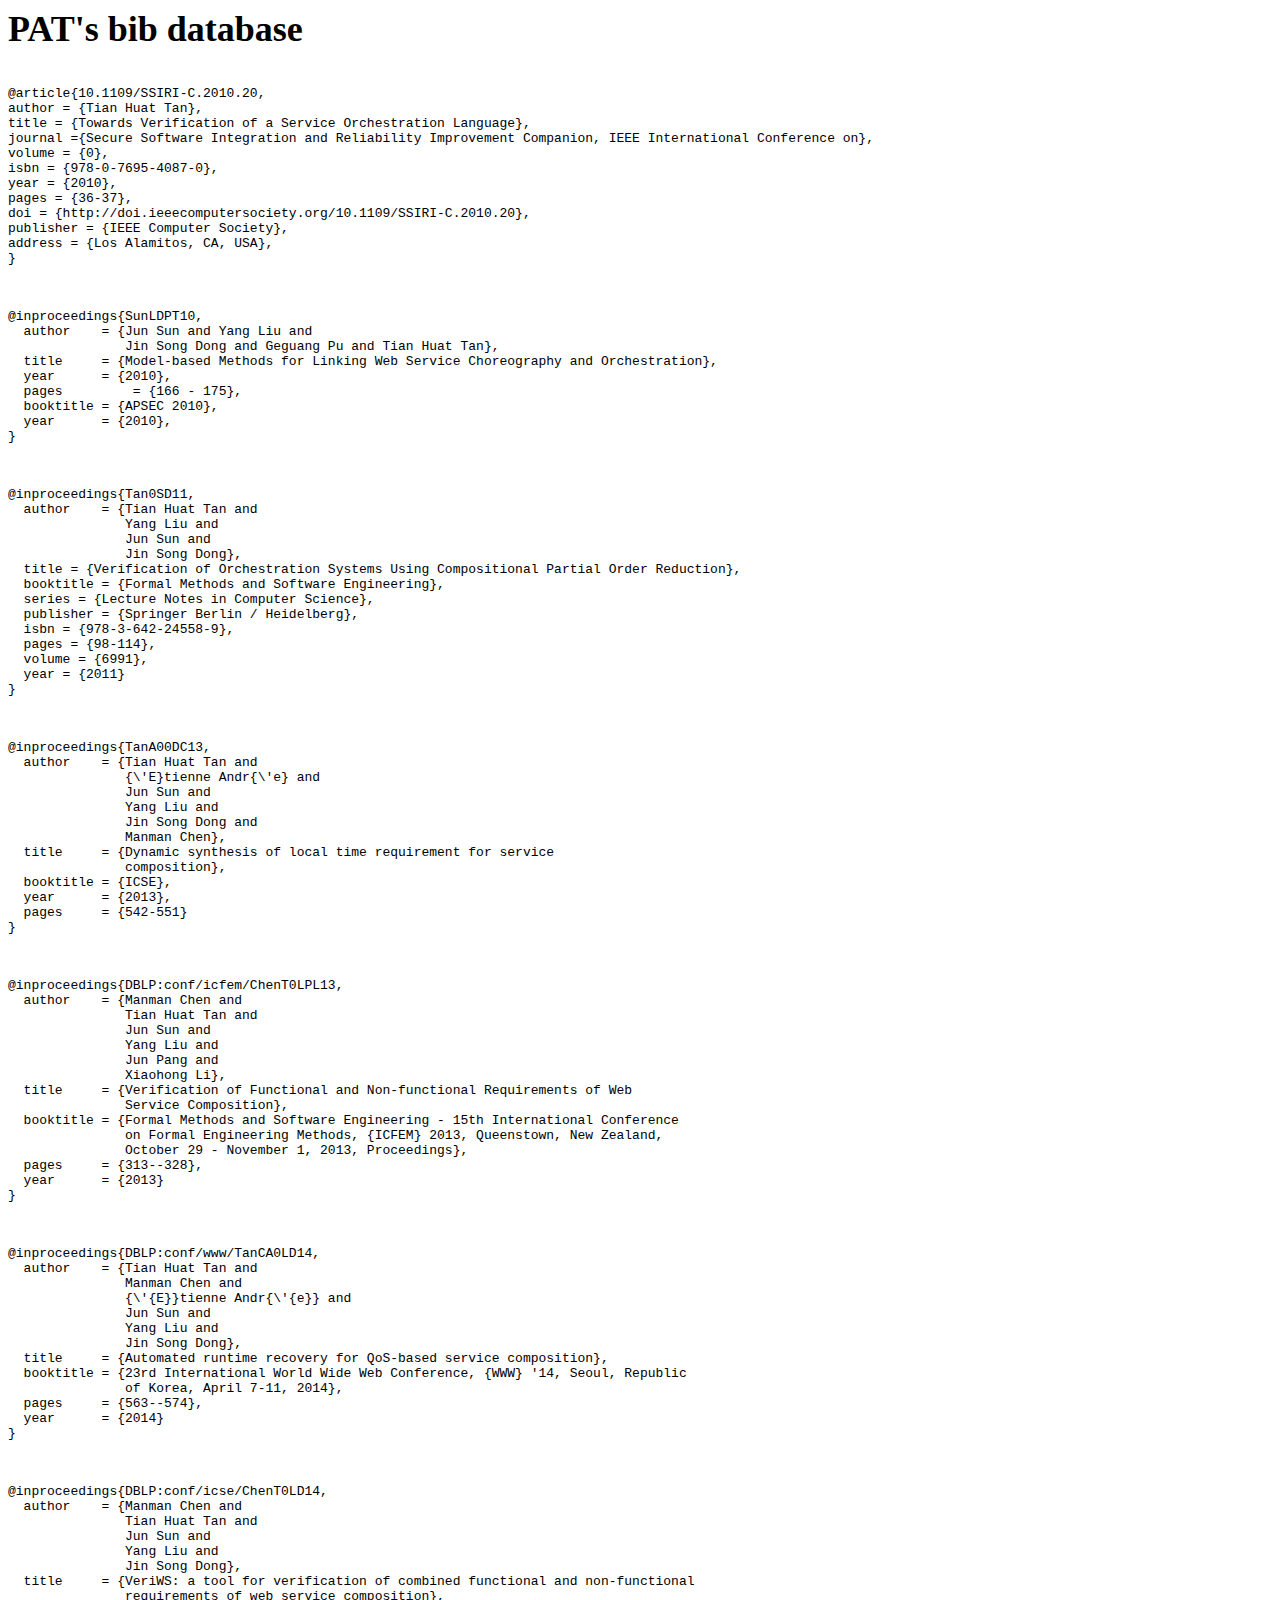
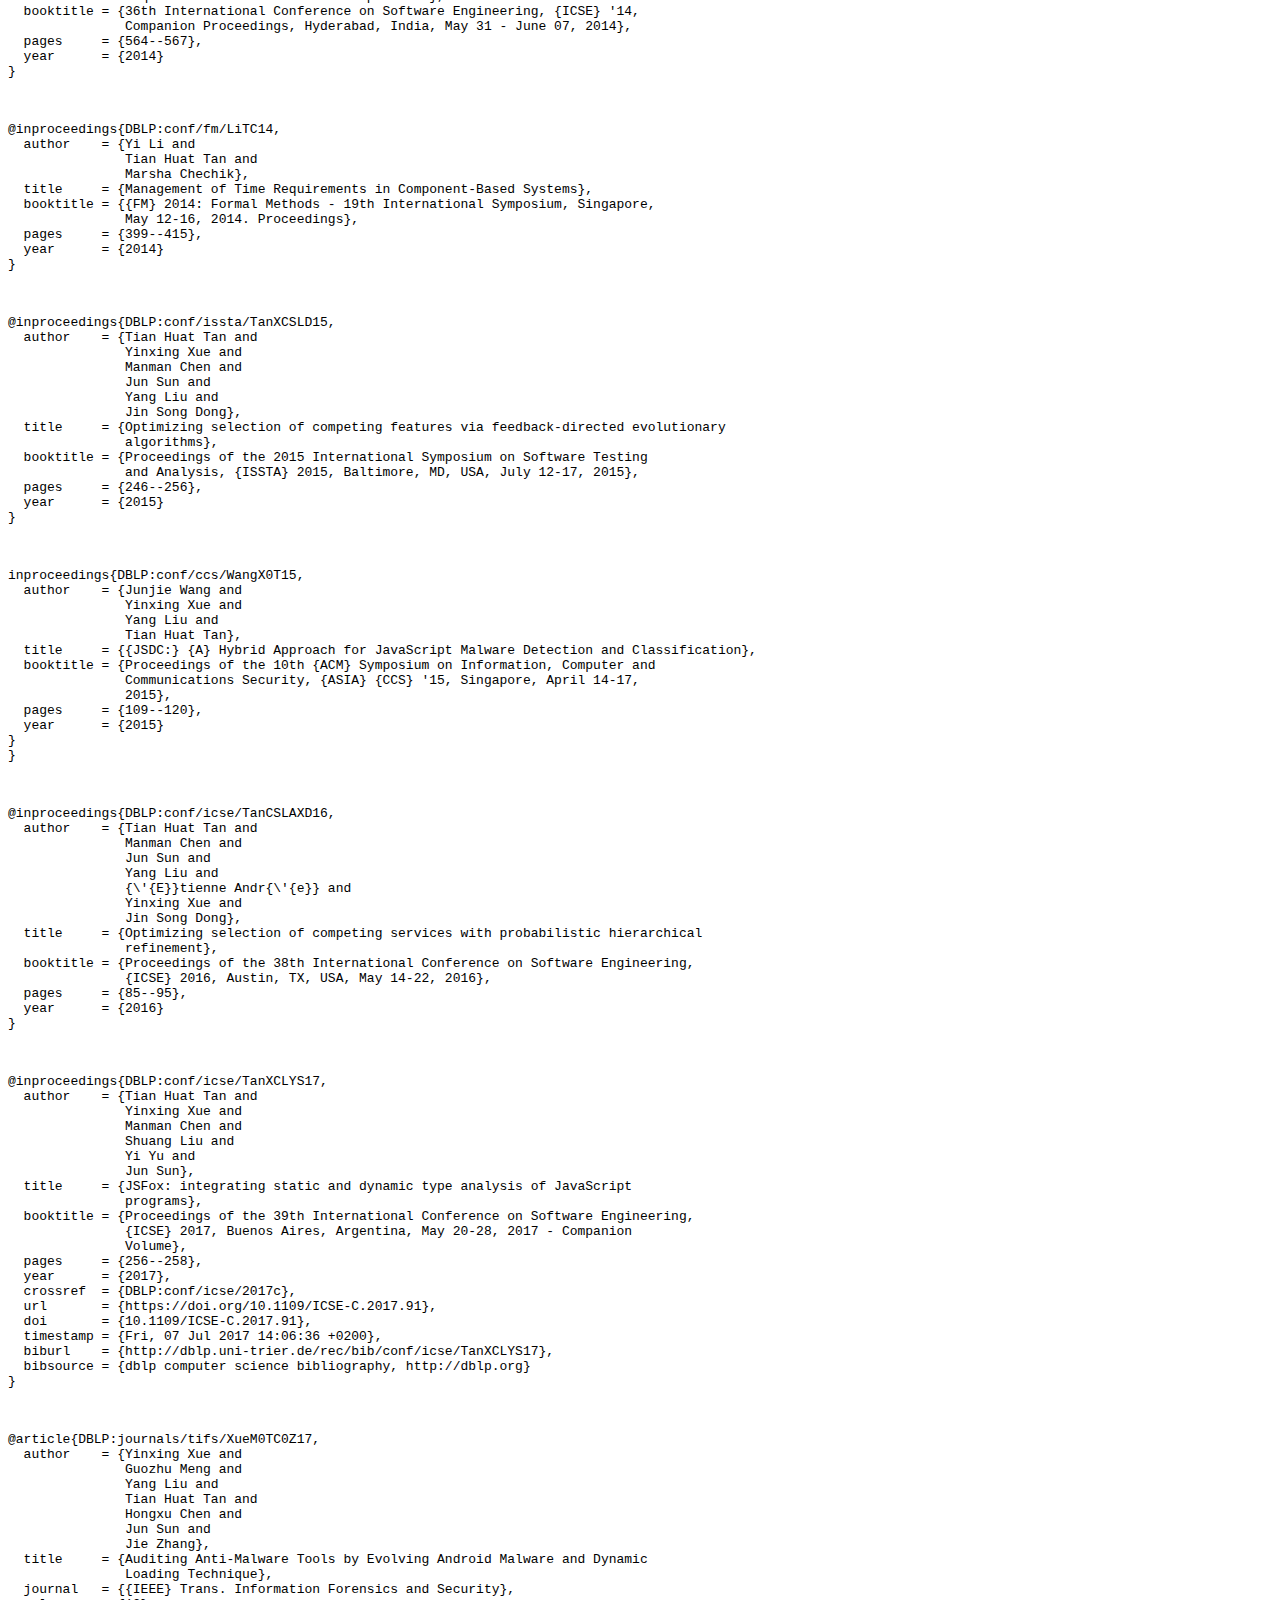
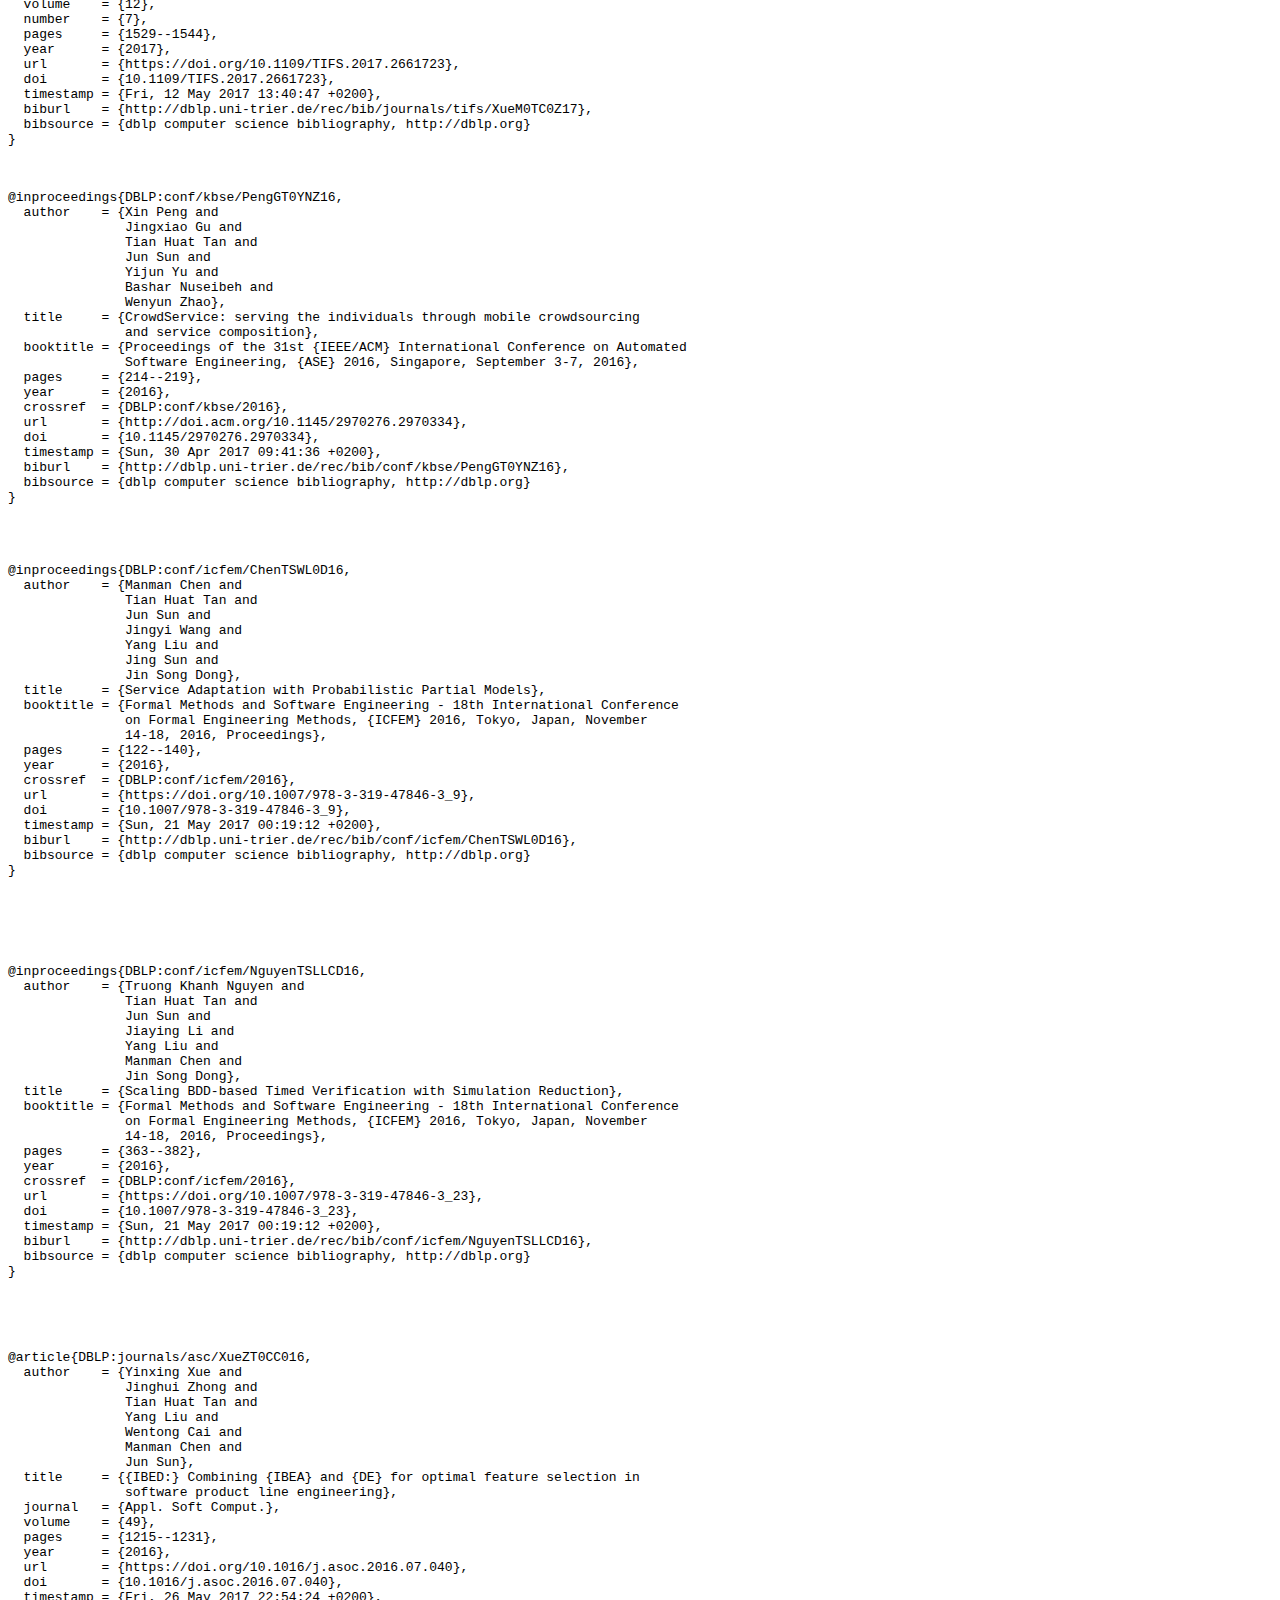
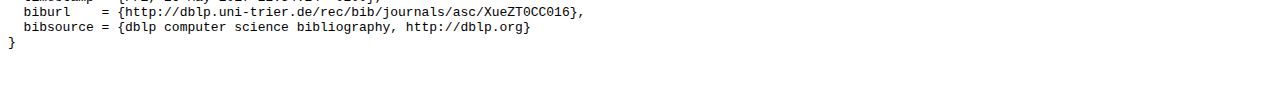
<file: bib.html>
<!-- saved from url=(0054)http://www.comp.nus.edu.sg/~pat/publications/bibs.html -->
<html><head><meta http-equiv="Content-Type" content="text/html; charset=GBK">



<title>Bib File</title>

<style>

<!--

.STYLE6 {font-family: "Courier New", Courier, monospace}

.STYLE7 {

	font-size: 36px;

	font-family: Garamond;

}

-->

</style>

</head>


<body>


<h1 class="STYLE6"><span class="STYLE7">PAT's bib database </span></h1>

<pre><a name="ssiri10c" id="ssiri10c">
@article{10.1109/SSIRI-C.2010.20,
author = {Tian Huat Tan},
title = {Towards Verification of a Service Orchestration Language},
journal ={Secure Software Integration and Reliability Improvement Companion, IEEE International Conference on},
volume = {0},
isbn = {978-0-7695-4087-0},
year = {2010},
pages = {36-37},
doi = {http://doi.ieeecomputersociety.org/10.1109/SSIRI-C.2010.20},
publisher = {IEEE Computer Society},
address = {Los Alamitos, CA, USA},
}
</a>
</pre>


<pre><a name="apsec10" id="apsec10">
@inproceedings{SunLDPT10,
  author    = {Jun Sun and Yang Liu and 
               Jin Song Dong and Geguang Pu and Tian Huat Tan},
  title     = {Model-based Methods for Linking Web Service Choreography and Orchestration},
  year      = {2010},
  pages		= {166 - 175},
  booktitle = {APSEC 2010},
  year      = {2010},
}
</a>
</pre>



<pre><a name="icfem11a" id="icfem11a">
@inproceedings{Tan0SD11,
  author    = {Tian Huat Tan and
               Yang Liu and
               Jun Sun and
               Jin Song Dong},
  title = {Verification of Orchestration Systems Using Compositional Partial Order Reduction},
  booktitle = {Formal Methods and Software Engineering},
  series = {Lecture Notes in Computer Science},
  publisher = {Springer Berlin / Heidelberg},
  isbn = {978-3-642-24558-9},
  pages = {98-114},
  volume = {6991},
  year = {2011}
}
</a>
</pre>


<pre><a name="icse13" id="icse13">
@inproceedings{TanA00DC13,
  author    = {Tian Huat Tan and
               {\'E}tienne Andr{\'e} and
               Jun Sun and
               Yang Liu and
               Jin Song Dong and
               Manman Chen},
  title     = {Dynamic synthesis of local time requirement for service
               composition},
  booktitle = {ICSE},
  year      = {2013},
  pages     = {542-551}
}
</a>
</pre>

<pre><a name="icfem13" id="icfem13">
@inproceedings{DBLP:conf/icfem/ChenT0LPL13,
  author    = {Manman Chen and
               Tian Huat Tan and
               Jun Sun and
               Yang Liu and
               Jun Pang and
               Xiaohong Li},
  title     = {Verification of Functional and Non-functional Requirements of Web
               Service Composition},
  booktitle = {Formal Methods and Software Engineering - 15th International Conference
               on Formal Engineering Methods, {ICFEM} 2013, Queenstown, New Zealand,
               October 29 - November 1, 2013, Proceedings},
  pages     = {313--328},
  year      = {2013}
}
</a>
</pre>


<pre><a name="www14" id="www14">
@inproceedings{DBLP:conf/www/TanCA0LD14,
  author    = {Tian Huat Tan and
               Manman Chen and
               {\'{E}}tienne Andr{\'{e}} and
               Jun Sun and
               Yang Liu and
               Jin Song Dong},
  title     = {Automated runtime recovery for QoS-based service composition},
  booktitle = {23rd International World Wide Web Conference, {WWW} '14, Seoul, Republic
               of Korea, April 7-11, 2014},
  pages     = {563--574},
  year      = {2014}
}
</a>
</pre>

<pre><a name="icse14" id="icse14">
@inproceedings{DBLP:conf/icse/ChenT0LD14,
  author    = {Manman Chen and
               Tian Huat Tan and
               Jun Sun and
               Yang Liu and
               Jin Song Dong},
  title     = {VeriWS: a tool for verification of combined functional and non-functional
               requirements of web service composition},
  booktitle = {36th International Conference on Software Engineering, {ICSE} '14,
               Companion Proceedings, Hyderabad, India, May 31 - June 07, 2014},
  pages     = {564--567},
  year      = {2014}
}
</a>
</pre>


<pre><a name="fm14" id="fm14">
@inproceedings{DBLP:conf/fm/LiTC14,
  author    = {Yi Li and
               Tian Huat Tan and
               Marsha Chechik},
  title     = {Management of Time Requirements in Component-Based Systems},
  booktitle = {{FM} 2014: Formal Methods - 19th International Symposium, Singapore,
               May 12-16, 2014. Proceedings},
  pages     = {399--415},
  year      = {2014}
}
</a>
</pre>


<pre><a name="issta15" id="issta15">
@inproceedings{DBLP:conf/issta/TanXCSLD15,
  author    = {Tian Huat Tan and
               Yinxing Xue and
               Manman Chen and
               Jun Sun and
               Yang Liu and
               Jin Song Dong},
  title     = {Optimizing selection of competing features via feedback-directed evolutionary
               algorithms},
  booktitle = {Proceedings of the 2015 International Symposium on Software Testing
               and Analysis, {ISSTA} 2015, Baltimore, MD, USA, July 12-17, 2015},
  pages     = {246--256},
  year      = {2015}
}
</a>
</pre>


<pre><a name="asiaccs15" id="asiaccs15">
inproceedings{DBLP:conf/ccs/WangX0T15,
  author    = {Junjie Wang and
               Yinxing Xue and
               Yang Liu and
               Tian Huat Tan},
  title     = {{JSDC:} {A} Hybrid Approach for JavaScript Malware Detection and Classification},
  booktitle = {Proceedings of the 10th {ACM} Symposium on Information, Computer and
               Communications Security, {ASIA} {CCS} '15, Singapore, April 14-17,
               2015},
  pages     = {109--120},
  year      = {2015}
}
}
</a>
</pre>



<pre><a name="icse16" id="icse16">
@inproceedings{DBLP:conf/icse/TanCSLAXD16,
  author    = {Tian Huat Tan and
               Manman Chen and
               Jun Sun and
               Yang Liu and
               {\'{E}}tienne Andr{\'{e}} and
               Yinxing Xue and
               Jin Song Dong},
  title     = {Optimizing selection of competing services with probabilistic hierarchical
               refinement},
  booktitle = {Proceedings of the 38th International Conference on Software Engineering,
               {ICSE} 2016, Austin, TX, USA, May 14-22, 2016},
  pages     = {85--95},
  year      = {2016}
}
</a>
</pre>


<pre><a name="ICSE2017" id="ICSE2017">
@inproceedings{DBLP:conf/icse/TanXCLYS17,
  author    = {Tian Huat Tan and
               Yinxing Xue and
               Manman Chen and
               Shuang Liu and
               Yi Yu and
               Jun Sun},
  title     = {JSFox: integrating static and dynamic type analysis of JavaScript
               programs},
  booktitle = {Proceedings of the 39th International Conference on Software Engineering,
               {ICSE} 2017, Buenos Aires, Argentina, May 20-28, 2017 - Companion
               Volume},
  pages     = {256--258},
  year      = {2017},
  crossref  = {DBLP:conf/icse/2017c},
  url       = {https://doi.org/10.1109/ICSE-C.2017.91},
  doi       = {10.1109/ICSE-C.2017.91},
  timestamp = {Fri, 07 Jul 2017 14:06:36 +0200},
  biburl    = {http://dblp.uni-trier.de/rec/bib/conf/icse/TanXCLYS17},
  bibsource = {dblp computer science bibliography, http://dblp.org}
}
</a>
</pre>

<pre><a name="tifs2017" id="tifs2017">
@article{DBLP:journals/tifs/XueM0TC0Z17,
  author    = {Yinxing Xue and
               Guozhu Meng and
               Yang Liu and
               Tian Huat Tan and
               Hongxu Chen and
               Jun Sun and
               Jie Zhang},
  title     = {Auditing Anti-Malware Tools by Evolving Android Malware and Dynamic
               Loading Technique},
  journal   = {{IEEE} Trans. Information Forensics and Security},
  volume    = {12},
  number    = {7},
  pages     = {1529--1544},
  year      = {2017},
  url       = {https://doi.org/10.1109/TIFS.2017.2661723},
  doi       = {10.1109/TIFS.2017.2661723},
  timestamp = {Fri, 12 May 2017 13:40:47 +0200},
  biburl    = {http://dblp.uni-trier.de/rec/bib/journals/tifs/XueM0TC0Z17},
  bibsource = {dblp computer science bibliography, http://dblp.org}
}
</a>
</pre>

<pre><a name="ASE2016" id="ASE2016">
@inproceedings{DBLP:conf/kbse/PengGT0YNZ16,
  author    = {Xin Peng and
               Jingxiao Gu and
               Tian Huat Tan and
               Jun Sun and
               Yijun Yu and
               Bashar Nuseibeh and
               Wenyun Zhao},
  title     = {CrowdService: serving the individuals through mobile crowdsourcing
               and service composition},
  booktitle = {Proceedings of the 31st {IEEE/ACM} International Conference on Automated
               Software Engineering, {ASE} 2016, Singapore, September 3-7, 2016},
  pages     = {214--219},
  year      = {2016},
  crossref  = {DBLP:conf/kbse/2016},
  url       = {http://doi.acm.org/10.1145/2970276.2970334},
  doi       = {10.1145/2970276.2970334},
  timestamp = {Sun, 30 Apr 2017 09:41:36 +0200},
  biburl    = {http://dblp.uni-trier.de/rec/bib/conf/kbse/PengGT0YNZ16},
  bibsource = {dblp computer science bibliography, http://dblp.org}
}
</a>

<pre><a name="icfem2016service" id="icfem2016service">
@inproceedings{DBLP:conf/icfem/ChenTSWL0D16,
  author    = {Manman Chen and
               Tian Huat Tan and
               Jun Sun and
               Jingyi Wang and
               Yang Liu and
               Jing Sun and
               Jin Song Dong},
  title     = {Service Adaptation with Probabilistic Partial Models},
  booktitle = {Formal Methods and Software Engineering - 18th International Conference
               on Formal Engineering Methods, {ICFEM} 2016, Tokyo, Japan, November
               14-18, 2016, Proceedings},
  pages     = {122--140},
  year      = {2016},
  crossref  = {DBLP:conf/icfem/2016},
  url       = {https://doi.org/10.1007/978-3-319-47846-3_9},
  doi       = {10.1007/978-3-319-47846-3_9},
  timestamp = {Sun, 21 May 2017 00:19:12 +0200},
  biburl    = {http://dblp.uni-trier.de/rec/bib/conf/icfem/ChenTSWL0D16},
  bibsource = {dblp computer science bibliography, http://dblp.org}
}
</a>
</pre>

<pre><a name="icfem2016time" id="icfem2016time">
@inproceedings{DBLP:conf/icfem/NguyenTSLLCD16,
  author    = {Truong Khanh Nguyen and
               Tian Huat Tan and
               Jun Sun and
               Jiaying Li and
               Yang Liu and
               Manman Chen and
               Jin Song Dong},
  title     = {Scaling BDD-based Timed Verification with Simulation Reduction},
  booktitle = {Formal Methods and Software Engineering - 18th International Conference
               on Formal Engineering Methods, {ICFEM} 2016, Tokyo, Japan, November
               14-18, 2016, Proceedings},
  pages     = {363--382},
  year      = {2016},
  crossref  = {DBLP:conf/icfem/2016},
  url       = {https://doi.org/10.1007/978-3-319-47846-3_23},
  doi       = {10.1007/978-3-319-47846-3_23},
  timestamp = {Sun, 21 May 2017 00:19:12 +0200},
  biburl    = {http://dblp.uni-trier.de/rec/bib/conf/icfem/NguyenTSLLCD16},
  bibsource = {dblp computer science bibliography, http://dblp.org}
}
</a>
</pre>
<pre><a name="asoc2016" id="asoc2016">
@article{DBLP:journals/asc/XueZT0CC016,
  author    = {Yinxing Xue and
               Jinghui Zhong and
               Tian Huat Tan and
               Yang Liu and
               Wentong Cai and
               Manman Chen and
               Jun Sun},
  title     = {{IBED:} Combining {IBEA} and {DE} for optimal feature selection in
               software product line engineering},
  journal   = {Appl. Soft Comput.},
  volume    = {49},
  pages     = {1215--1231},
  year      = {2016},
  url       = {https://doi.org/10.1016/j.asoc.2016.07.040},
  doi       = {10.1016/j.asoc.2016.07.040},
  timestamp = {Fri, 26 May 2017 22:54:24 +0200},
  biburl    = {http://dblp.uni-trier.de/rec/bib/journals/asc/XueZT0CC016},
  bibsource = {dblp computer science bibliography, http://dblp.org}
}
</a>
</pre>
</body></html>
</file>
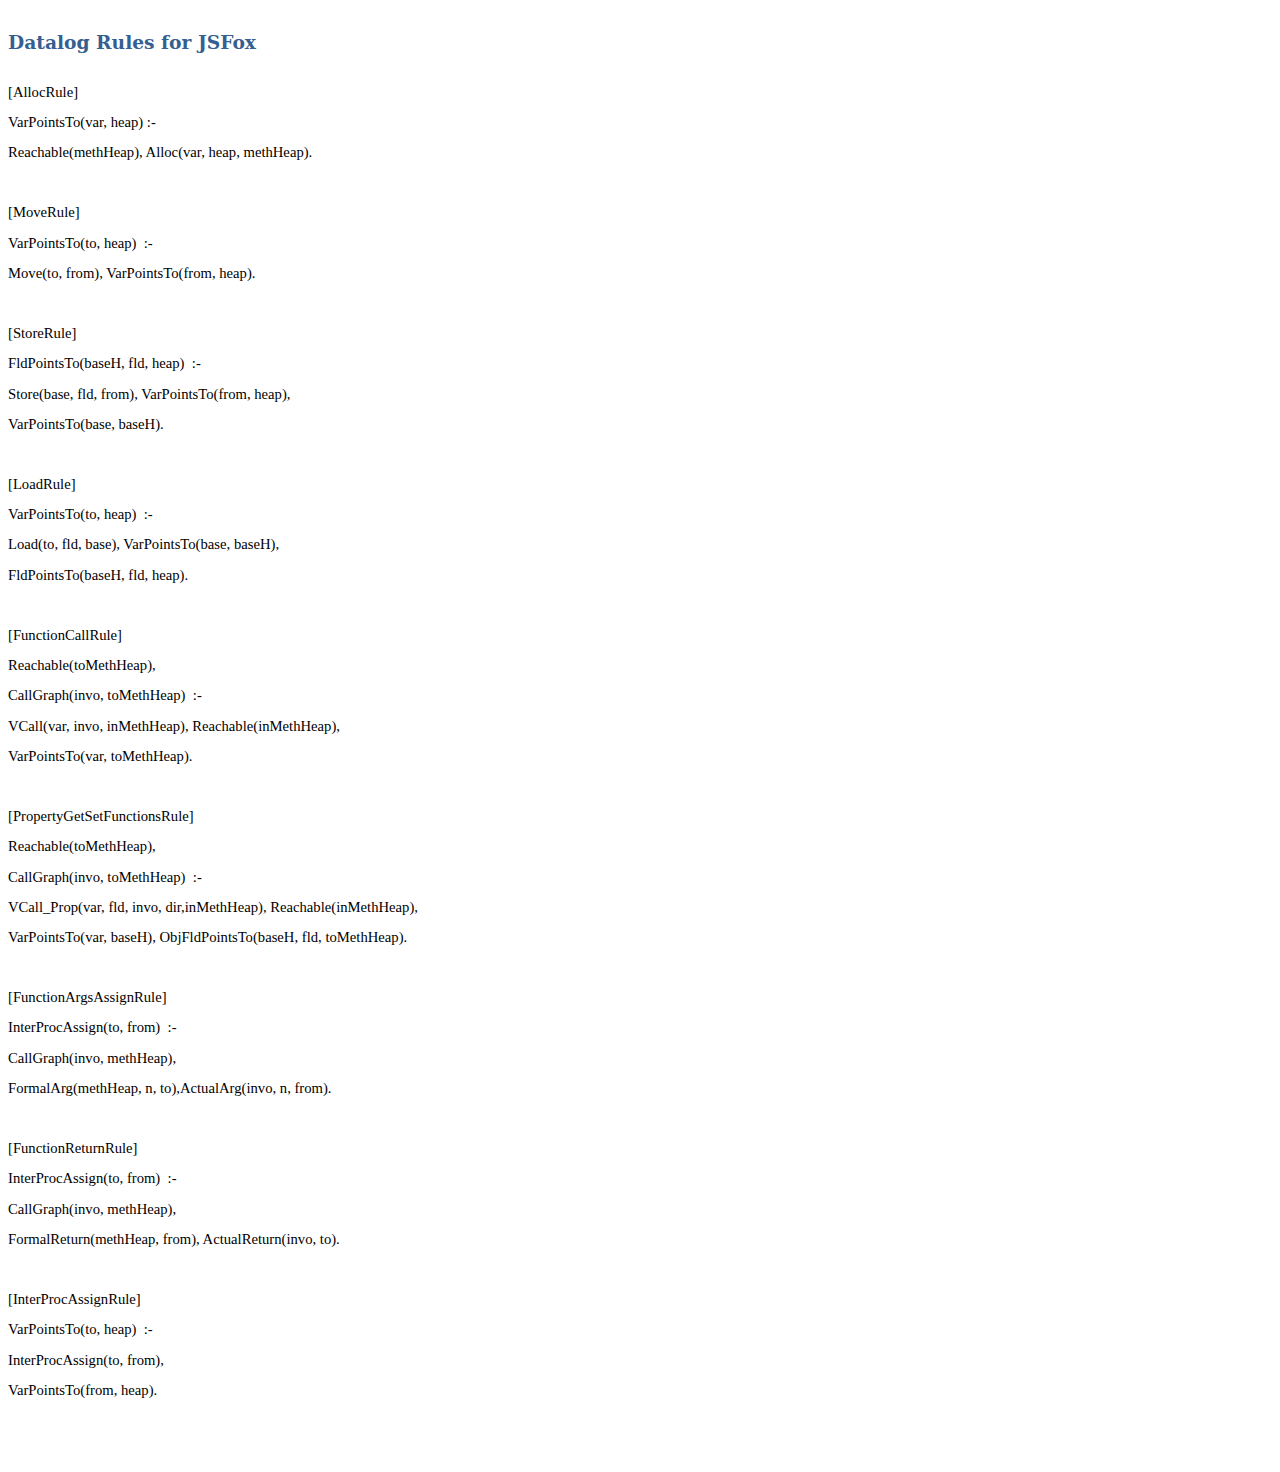
<file: rule.htm>
<html xmlns:v="urn:schemas-microsoft-com:vml"
xmlns:o="urn:schemas-microsoft-com:office:office"
xmlns:w="urn:schemas-microsoft-com:office:word"
xmlns:m="http://schemas.microsoft.com/office/2004/12/omml"
xmlns="http://www.w3.org/TR/REC-html40">

<head>
<meta http-equiv=Content-Type content="text/html; charset=gb2312">
<meta name=ProgId content=Word.Document>
<meta name=Generator content="Microsoft Word 12">
<meta name=Originator content="Microsoft Word 12">
<link rel=File-List href="rule_files/filelist.xml">
<!--[if gte mso 9]><xml>
 <o:DocumentProperties>
  <o:Author>TTHCMM</o:Author>
  <o:LastAuthor>TTHCMM</o:LastAuthor>
  <o:Revision>2</o:Revision>
  <o:TotalTime>121</o:TotalTime>
  <o:Created>2016-08-25T07:55:00Z</o:Created>
  <o:LastSaved>2016-08-25T07:55:00Z</o:LastSaved>
  <o:Pages>2</o:Pages>
  <o:Words>175</o:Words>
  <o:Characters>1003</o:Characters>
  <o:Company>Toshiba</o:Company>
  <o:Lines>8</o:Lines>
  <o:Paragraphs>2</o:Paragraphs>
  <o:CharactersWithSpaces>1176</o:CharactersWithSpaces>
  <o:Version>12.00</o:Version>
 </o:DocumentProperties>
</xml><![endif]-->
<link rel=themeData href="rule_files/themedata.thmx">
<link rel=colorSchemeMapping href="rule_files/colorschememapping.xml">
<!--[if gte mso 9]><xml>
 <w:WordDocument>
  <w:SpellingState>Clean</w:SpellingState>
  <w:GrammarState>Clean</w:GrammarState>
  <w:TrackMoves>false</w:TrackMoves>
  <w:TrackFormatting/>
  <w:PunctuationKerning/>
  <w:ValidateAgainstSchemas/>
  <w:SaveIfXMLInvalid>false</w:SaveIfXMLInvalid>
  <w:IgnoreMixedContent>false</w:IgnoreMixedContent>
  <w:AlwaysShowPlaceholderText>false</w:AlwaysShowPlaceholderText>
  <w:DoNotPromoteQF/>
  <w:LidThemeOther>EN-SG</w:LidThemeOther>
  <w:LidThemeAsian>ZH-CN</w:LidThemeAsian>
  <w:LidThemeComplexScript>X-NONE</w:LidThemeComplexScript>
  <w:Compatibility>
   <w:BreakWrappedTables/>
   <w:SnapToGridInCell/>
   <w:WrapTextWithPunct/>
   <w:UseAsianBreakRules/>
   <w:DontGrowAutofit/>
   <w:SplitPgBreakAndParaMark/>
   <w:DontVertAlignCellWithSp/>
   <w:DontBreakConstrainedForcedTables/>
   <w:DontVertAlignInTxbx/>
   <w:Word11KerningPairs/>
   <w:CachedColBalance/>
   <w:UseFELayout/>
  </w:Compatibility>
  <m:mathPr>
   <m:mathFont m:val="Cambria Math"/>
   <m:brkBin m:val="before"/>
   <m:brkBinSub m:val="&#45;-"/>
   <m:smallFrac m:val="off"/>
   <m:dispDef/>
   <m:lMargin m:val="0"/>
   <m:rMargin m:val="0"/>
   <m:defJc m:val="centerGroup"/>
   <m:wrapIndent m:val="1440"/>
   <m:intLim m:val="subSup"/>
   <m:naryLim m:val="undOvr"/>
  </m:mathPr></w:WordDocument>
</xml><![endif]--><!--[if gte mso 9]><xml>
 <w:LatentStyles DefLockedState="false" DefUnhideWhenUsed="true"
  DefSemiHidden="true" DefQFormat="false" DefPriority="99"
  LatentStyleCount="267">
  <w:LsdException Locked="false" Priority="0" SemiHidden="false"
   UnhideWhenUsed="false" QFormat="true" Name="Normal"/>
  <w:LsdException Locked="false" Priority="9" SemiHidden="false"
   UnhideWhenUsed="false" QFormat="true" Name="heading 1"/>
  <w:LsdException Locked="false" Priority="9" QFormat="true" Name="heading 2"/>
  <w:LsdException Locked="false" Priority="9" QFormat="true" Name="heading 3"/>
  <w:LsdException Locked="false" Priority="9" QFormat="true" Name="heading 4"/>
  <w:LsdException Locked="false" Priority="9" QFormat="true" Name="heading 5"/>
  <w:LsdException Locked="false" Priority="9" QFormat="true" Name="heading 6"/>
  <w:LsdException Locked="false" Priority="9" QFormat="true" Name="heading 7"/>
  <w:LsdException Locked="false" Priority="9" QFormat="true" Name="heading 8"/>
  <w:LsdException Locked="false" Priority="9" QFormat="true" Name="heading 9"/>
  <w:LsdException Locked="false" Priority="39" Name="toc 1"/>
  <w:LsdException Locked="false" Priority="39" Name="toc 2"/>
  <w:LsdException Locked="false" Priority="39" Name="toc 3"/>
  <w:LsdException Locked="false" Priority="39" Name="toc 4"/>
  <w:LsdException Locked="false" Priority="39" Name="toc 5"/>
  <w:LsdException Locked="false" Priority="39" Name="toc 6"/>
  <w:LsdException Locked="false" Priority="39" Name="toc 7"/>
  <w:LsdException Locked="false" Priority="39" Name="toc 8"/>
  <w:LsdException Locked="false" Priority="39" Name="toc 9"/>
  <w:LsdException Locked="false" Priority="35" QFormat="true" Name="caption"/>
  <w:LsdException Locked="false" Priority="10" SemiHidden="false"
   UnhideWhenUsed="false" QFormat="true" Name="Title"/>
  <w:LsdException Locked="false" Priority="1" Name="Default Paragraph Font"/>
  <w:LsdException Locked="false" Priority="11" SemiHidden="false"
   UnhideWhenUsed="false" QFormat="true" Name="Subtitle"/>
  <w:LsdException Locked="false" Priority="22" SemiHidden="false"
   UnhideWhenUsed="false" QFormat="true" Name="Strong"/>
  <w:LsdException Locked="false" Priority="20" SemiHidden="false"
   UnhideWhenUsed="false" QFormat="true" Name="Emphasis"/>
  <w:LsdException Locked="false" Priority="59" SemiHidden="false"
   UnhideWhenUsed="false" Name="Table Grid"/>
  <w:LsdException Locked="false" UnhideWhenUsed="false" Name="Placeholder Text"/>
  <w:LsdException Locked="false" Priority="1" SemiHidden="false"
   UnhideWhenUsed="false" QFormat="true" Name="No Spacing"/>
  <w:LsdException Locked="false" Priority="60" SemiHidden="false"
   UnhideWhenUsed="false" Name="Light Shading"/>
  <w:LsdException Locked="false" Priority="61" SemiHidden="false"
   UnhideWhenUsed="false" Name="Light List"/>
  <w:LsdException Locked="false" Priority="62" SemiHidden="false"
   UnhideWhenUsed="false" Name="Light Grid"/>
  <w:LsdException Locked="false" Priority="63" SemiHidden="false"
   UnhideWhenUsed="false" Name="Medium Shading 1"/>
  <w:LsdException Locked="false" Priority="64" SemiHidden="false"
   UnhideWhenUsed="false" Name="Medium Shading 2"/>
  <w:LsdException Locked="false" Priority="65" SemiHidden="false"
   UnhideWhenUsed="false" Name="Medium List 1"/>
  <w:LsdException Locked="false" Priority="66" SemiHidden="false"
   UnhideWhenUsed="false" Name="Medium List 2"/>
  <w:LsdException Locked="false" Priority="67" SemiHidden="false"
   UnhideWhenUsed="false" Name="Medium Grid 1"/>
  <w:LsdException Locked="false" Priority="68" SemiHidden="false"
   UnhideWhenUsed="false" Name="Medium Grid 2"/>
  <w:LsdException Locked="false" Priority="69" SemiHidden="false"
   UnhideWhenUsed="false" Name="Medium Grid 3"/>
  <w:LsdException Locked="false" Priority="70" SemiHidden="false"
   UnhideWhenUsed="false" Name="Dark List"/>
  <w:LsdException Locked="false" Priority="71" SemiHidden="false"
   UnhideWhenUsed="false" Name="Colorful Shading"/>
  <w:LsdException Locked="false" Priority="72" SemiHidden="false"
   UnhideWhenUsed="false" Name="Colorful List"/>
  <w:LsdException Locked="false" Priority="73" SemiHidden="false"
   UnhideWhenUsed="false" Name="Colorful Grid"/>
  <w:LsdException Locked="false" Priority="60" SemiHidden="false"
   UnhideWhenUsed="false" Name="Light Shading Accent 1"/>
  <w:LsdException Locked="false" Priority="61" SemiHidden="false"
   UnhideWhenUsed="false" Name="Light List Accent 1"/>
  <w:LsdException Locked="false" Priority="62" SemiHidden="false"
   UnhideWhenUsed="false" Name="Light Grid Accent 1"/>
  <w:LsdException Locked="false" Priority="63" SemiHidden="false"
   UnhideWhenUsed="false" Name="Medium Shading 1 Accent 1"/>
  <w:LsdException Locked="false" Priority="64" SemiHidden="false"
   UnhideWhenUsed="false" Name="Medium Shading 2 Accent 1"/>
  <w:LsdException Locked="false" Priority="65" SemiHidden="false"
   UnhideWhenUsed="false" Name="Medium List 1 Accent 1"/>
  <w:LsdException Locked="false" UnhideWhenUsed="false" Name="Revision"/>
  <w:LsdException Locked="false" Priority="34" SemiHidden="false"
   UnhideWhenUsed="false" QFormat="true" Name="List Paragraph"/>
  <w:LsdException Locked="false" Priority="29" SemiHidden="false"
   UnhideWhenUsed="false" QFormat="true" Name="Quote"/>
  <w:LsdException Locked="false" Priority="30" SemiHidden="false"
   UnhideWhenUsed="false" QFormat="true" Name="Intense Quote"/>
  <w:LsdException Locked="false" Priority="66" SemiHidden="false"
   UnhideWhenUsed="false" Name="Medium List 2 Accent 1"/>
  <w:LsdException Locked="false" Priority="67" SemiHidden="false"
   UnhideWhenUsed="false" Name="Medium Grid 1 Accent 1"/>
  <w:LsdException Locked="false" Priority="68" SemiHidden="false"
   UnhideWhenUsed="false" Name="Medium Grid 2 Accent 1"/>
  <w:LsdException Locked="false" Priority="69" SemiHidden="false"
   UnhideWhenUsed="false" Name="Medium Grid 3 Accent 1"/>
  <w:LsdException Locked="false" Priority="70" SemiHidden="false"
   UnhideWhenUsed="false" Name="Dark List Accent 1"/>
  <w:LsdException Locked="false" Priority="71" SemiHidden="false"
   UnhideWhenUsed="false" Name="Colorful Shading Accent 1"/>
  <w:LsdException Locked="false" Priority="72" SemiHidden="false"
   UnhideWhenUsed="false" Name="Colorful List Accent 1"/>
  <w:LsdException Locked="false" Priority="73" SemiHidden="false"
   UnhideWhenUsed="false" Name="Colorful Grid Accent 1"/>
  <w:LsdException Locked="false" Priority="60" SemiHidden="false"
   UnhideWhenUsed="false" Name="Light Shading Accent 2"/>
  <w:LsdException Locked="false" Priority="61" SemiHidden="false"
   UnhideWhenUsed="false" Name="Light List Accent 2"/>
  <w:LsdException Locked="false" Priority="62" SemiHidden="false"
   UnhideWhenUsed="false" Name="Light Grid Accent 2"/>
  <w:LsdException Locked="false" Priority="63" SemiHidden="false"
   UnhideWhenUsed="false" Name="Medium Shading 1 Accent 2"/>
  <w:LsdException Locked="false" Priority="64" SemiHidden="false"
   UnhideWhenUsed="false" Name="Medium Shading 2 Accent 2"/>
  <w:LsdException Locked="false" Priority="65" SemiHidden="false"
   UnhideWhenUsed="false" Name="Medium List 1 Accent 2"/>
  <w:LsdException Locked="false" Priority="66" SemiHidden="false"
   UnhideWhenUsed="false" Name="Medium List 2 Accent 2"/>
  <w:LsdException Locked="false" Priority="67" SemiHidden="false"
   UnhideWhenUsed="false" Name="Medium Grid 1 Accent 2"/>
  <w:LsdException Locked="false" Priority="68" SemiHidden="false"
   UnhideWhenUsed="false" Name="Medium Grid 2 Accent 2"/>
  <w:LsdException Locked="false" Priority="69" SemiHidden="false"
   UnhideWhenUsed="false" Name="Medium Grid 3 Accent 2"/>
  <w:LsdException Locked="false" Priority="70" SemiHidden="false"
   UnhideWhenUsed="false" Name="Dark List Accent 2"/>
  <w:LsdException Locked="false" Priority="71" SemiHidden="false"
   UnhideWhenUsed="false" Name="Colorful Shading Accent 2"/>
  <w:LsdException Locked="false" Priority="72" SemiHidden="false"
   UnhideWhenUsed="false" Name="Colorful List Accent 2"/>
  <w:LsdException Locked="false" Priority="73" SemiHidden="false"
   UnhideWhenUsed="false" Name="Colorful Grid Accent 2"/>
  <w:LsdException Locked="false" Priority="60" SemiHidden="false"
   UnhideWhenUsed="false" Name="Light Shading Accent 3"/>
  <w:LsdException Locked="false" Priority="61" SemiHidden="false"
   UnhideWhenUsed="false" Name="Light List Accent 3"/>
  <w:LsdException Locked="false" Priority="62" SemiHidden="false"
   UnhideWhenUsed="false" Name="Light Grid Accent 3"/>
  <w:LsdException Locked="false" Priority="63" SemiHidden="false"
   UnhideWhenUsed="false" Name="Medium Shading 1 Accent 3"/>
  <w:LsdException Locked="false" Priority="64" SemiHidden="false"
   UnhideWhenUsed="false" Name="Medium Shading 2 Accent 3"/>
  <w:LsdException Locked="false" Priority="65" SemiHidden="false"
   UnhideWhenUsed="false" Name="Medium List 1 Accent 3"/>
  <w:LsdException Locked="false" Priority="66" SemiHidden="false"
   UnhideWhenUsed="false" Name="Medium List 2 Accent 3"/>
  <w:LsdException Locked="false" Priority="67" SemiHidden="false"
   UnhideWhenUsed="false" Name="Medium Grid 1 Accent 3"/>
  <w:LsdException Locked="false" Priority="68" SemiHidden="false"
   UnhideWhenUsed="false" Name="Medium Grid 2 Accent 3"/>
  <w:LsdException Locked="false" Priority="69" SemiHidden="false"
   UnhideWhenUsed="false" Name="Medium Grid 3 Accent 3"/>
  <w:LsdException Locked="false" Priority="70" SemiHidden="false"
   UnhideWhenUsed="false" Name="Dark List Accent 3"/>
  <w:LsdException Locked="false" Priority="71" SemiHidden="false"
   UnhideWhenUsed="false" Name="Colorful Shading Accent 3"/>
  <w:LsdException Locked="false" Priority="72" SemiHidden="false"
   UnhideWhenUsed="false" Name="Colorful List Accent 3"/>
  <w:LsdException Locked="false" Priority="73" SemiHidden="false"
   UnhideWhenUsed="false" Name="Colorful Grid Accent 3"/>
  <w:LsdException Locked="false" Priority="60" SemiHidden="false"
   UnhideWhenUsed="false" Name="Light Shading Accent 4"/>
  <w:LsdException Locked="false" Priority="61" SemiHidden="false"
   UnhideWhenUsed="false" Name="Light List Accent 4"/>
  <w:LsdException Locked="false" Priority="62" SemiHidden="false"
   UnhideWhenUsed="false" Name="Light Grid Accent 4"/>
  <w:LsdException Locked="false" Priority="63" SemiHidden="false"
   UnhideWhenUsed="false" Name="Medium Shading 1 Accent 4"/>
  <w:LsdException Locked="false" Priority="64" SemiHidden="false"
   UnhideWhenUsed="false" Name="Medium Shading 2 Accent 4"/>
  <w:LsdException Locked="false" Priority="65" SemiHidden="false"
   UnhideWhenUsed="false" Name="Medium List 1 Accent 4"/>
  <w:LsdException Locked="false" Priority="66" SemiHidden="false"
   UnhideWhenUsed="false" Name="Medium List 2 Accent 4"/>
  <w:LsdException Locked="false" Priority="67" SemiHidden="false"
   UnhideWhenUsed="false" Name="Medium Grid 1 Accent 4"/>
  <w:LsdException Locked="false" Priority="68" SemiHidden="false"
   UnhideWhenUsed="false" Name="Medium Grid 2 Accent 4"/>
  <w:LsdException Locked="false" Priority="69" SemiHidden="false"
   UnhideWhenUsed="false" Name="Medium Grid 3 Accent 4"/>
  <w:LsdException Locked="false" Priority="70" SemiHidden="false"
   UnhideWhenUsed="false" Name="Dark List Accent 4"/>
  <w:LsdException Locked="false" Priority="71" SemiHidden="false"
   UnhideWhenUsed="false" Name="Colorful Shading Accent 4"/>
  <w:LsdException Locked="false" Priority="72" SemiHidden="false"
   UnhideWhenUsed="false" Name="Colorful List Accent 4"/>
  <w:LsdException Locked="false" Priority="73" SemiHidden="false"
   UnhideWhenUsed="false" Name="Colorful Grid Accent 4"/>
  <w:LsdException Locked="false" Priority="60" SemiHidden="false"
   UnhideWhenUsed="false" Name="Light Shading Accent 5"/>
  <w:LsdException Locked="false" Priority="61" SemiHidden="false"
   UnhideWhenUsed="false" Name="Light List Accent 5"/>
  <w:LsdException Locked="false" Priority="62" SemiHidden="false"
   UnhideWhenUsed="false" Name="Light Grid Accent 5"/>
  <w:LsdException Locked="false" Priority="63" SemiHidden="false"
   UnhideWhenUsed="false" Name="Medium Shading 1 Accent 5"/>
  <w:LsdException Locked="false" Priority="64" SemiHidden="false"
   UnhideWhenUsed="false" Name="Medium Shading 2 Accent 5"/>
  <w:LsdException Locked="false" Priority="65" SemiHidden="false"
   UnhideWhenUsed="false" Name="Medium List 1 Accent 5"/>
  <w:LsdException Locked="false" Priority="66" SemiHidden="false"
   UnhideWhenUsed="false" Name="Medium List 2 Accent 5"/>
  <w:LsdException Locked="false" Priority="67" SemiHidden="false"
   UnhideWhenUsed="false" Name="Medium Grid 1 Accent 5"/>
  <w:LsdException Locked="false" Priority="68" SemiHidden="false"
   UnhideWhenUsed="false" Name="Medium Grid 2 Accent 5"/>
  <w:LsdException Locked="false" Priority="69" SemiHidden="false"
   UnhideWhenUsed="false" Name="Medium Grid 3 Accent 5"/>
  <w:LsdException Locked="false" Priority="70" SemiHidden="false"
   UnhideWhenUsed="false" Name="Dark List Accent 5"/>
  <w:LsdException Locked="false" Priority="71" SemiHidden="false"
   UnhideWhenUsed="false" Name="Colorful Shading Accent 5"/>
  <w:LsdException Locked="false" Priority="72" SemiHidden="false"
   UnhideWhenUsed="false" Name="Colorful List Accent 5"/>
  <w:LsdException Locked="false" Priority="73" SemiHidden="false"
   UnhideWhenUsed="false" Name="Colorful Grid Accent 5"/>
  <w:LsdException Locked="false" Priority="60" SemiHidden="false"
   UnhideWhenUsed="false" Name="Light Shading Accent 6"/>
  <w:LsdException Locked="false" Priority="61" SemiHidden="false"
   UnhideWhenUsed="false" Name="Light List Accent 6"/>
  <w:LsdException Locked="false" Priority="62" SemiHidden="false"
   UnhideWhenUsed="false" Name="Light Grid Accent 6"/>
  <w:LsdException Locked="false" Priority="63" SemiHidden="false"
   UnhideWhenUsed="false" Name="Medium Shading 1 Accent 6"/>
  <w:LsdException Locked="false" Priority="64" SemiHidden="false"
   UnhideWhenUsed="false" Name="Medium Shading 2 Accent 6"/>
  <w:LsdException Locked="false" Priority="65" SemiHidden="false"
   UnhideWhenUsed="false" Name="Medium List 1 Accent 6"/>
  <w:LsdException Locked="false" Priority="66" SemiHidden="false"
   UnhideWhenUsed="false" Name="Medium List 2 Accent 6"/>
  <w:LsdException Locked="false" Priority="67" SemiHidden="false"
   UnhideWhenUsed="false" Name="Medium Grid 1 Accent 6"/>
  <w:LsdException Locked="false" Priority="68" SemiHidden="false"
   UnhideWhenUsed="false" Name="Medium Grid 2 Accent 6"/>
  <w:LsdException Locked="false" Priority="69" SemiHidden="false"
   UnhideWhenUsed="false" Name="Medium Grid 3 Accent 6"/>
  <w:LsdException Locked="false" Priority="70" SemiHidden="false"
   UnhideWhenUsed="false" Name="Dark List Accent 6"/>
  <w:LsdException Locked="false" Priority="71" SemiHidden="false"
   UnhideWhenUsed="false" Name="Colorful Shading Accent 6"/>
  <w:LsdException Locked="false" Priority="72" SemiHidden="false"
   UnhideWhenUsed="false" Name="Colorful List Accent 6"/>
  <w:LsdException Locked="false" Priority="73" SemiHidden="false"
   UnhideWhenUsed="false" Name="Colorful Grid Accent 6"/>
  <w:LsdException Locked="false" Priority="19" SemiHidden="false"
   UnhideWhenUsed="false" QFormat="true" Name="Subtle Emphasis"/>
  <w:LsdException Locked="false" Priority="21" SemiHidden="false"
   UnhideWhenUsed="false" QFormat="true" Name="Intense Emphasis"/>
  <w:LsdException Locked="false" Priority="31" SemiHidden="false"
   UnhideWhenUsed="false" QFormat="true" Name="Subtle Reference"/>
  <w:LsdException Locked="false" Priority="32" SemiHidden="false"
   UnhideWhenUsed="false" QFormat="true" Name="Intense Reference"/>
  <w:LsdException Locked="false" Priority="33" SemiHidden="false"
   UnhideWhenUsed="false" QFormat="true" Name="Book Title"/>
  <w:LsdException Locked="false" Priority="37" Name="Bibliography"/>
  <w:LsdException Locked="false" Priority="39" QFormat="true" Name="TOC Heading"/>
 </w:LatentStyles>
</xml><![endif]-->
<style>
<!--
 /* Font Definitions */
 @font-face
	{font-family:����;
	panose-1:2 1 6 0 3 1 1 1 1 1;
	mso-font-alt:SimSun;
	mso-font-charset:134;
	mso-generic-font-family:auto;
	mso-font-pitch:variable;
	mso-font-signature:3 680460288 22 0 262145 0;}
@font-face
	{font-family:"Cambria Math";
	panose-1:2 4 5 3 5 4 6 3 2 4;
	mso-font-charset:0;
	mso-generic-font-family:roman;
	mso-font-pitch:variable;
	mso-font-signature:-536870145 1107305727 0 0 415 0;}
@font-face
	{font-family:Cambria;
	panose-1:2 4 5 3 5 4 6 3 2 4;
	mso-font-charset:0;
	mso-generic-font-family:roman;
	mso-font-pitch:variable;
	mso-font-signature:-536870145 1073743103 0 0 415 0;}
@font-face
	{font-family:Calibri;
	panose-1:2 15 5 2 2 2 4 3 2 4;
	mso-font-charset:0;
	mso-generic-font-family:swiss;
	mso-font-pitch:variable;
	mso-font-signature:-536870145 1073786111 1 0 415 0;}
@font-face
	{font-family:LMRomanCaps10-Regular;
	panose-1:0 0 0 0 0 0 0 0 0 0;
	mso-font-alt:"Times New Roman";
	mso-font-charset:0;
	mso-generic-font-family:auto;
	mso-font-format:other;
	mso-font-pitch:auto;
	mso-font-signature:3 0 0 0 1 0;}
@font-face
	{font-family:"\@����";
	panose-1:2 1 6 0 3 1 1 1 1 1;
	mso-font-charset:134;
	mso-generic-font-family:auto;
	mso-font-pitch:variable;
	mso-font-signature:3 680460288 22 0 262145 0;}
 /* Style Definitions */
 p.MsoNormal, li.MsoNormal, div.MsoNormal
	{mso-style-unhide:no;
	mso-style-qformat:yes;
	mso-style-parent:"";
	margin-top:0cm;
	margin-right:0cm;
	margin-bottom:10.0pt;
	margin-left:0cm;
	line-height:115%;
	mso-pagination:widow-orphan;
	font-size:11.0pt;
	font-family:"Calibri","sans-serif";
	mso-ascii-font-family:Calibri;
	mso-ascii-theme-font:minor-latin;
	mso-fareast-font-family:����;
	mso-fareast-theme-font:minor-fareast;
	mso-hansi-font-family:Calibri;
	mso-hansi-theme-font:minor-latin;
	mso-bidi-font-family:"Times New Roman";
	mso-bidi-theme-font:minor-bidi;
	mso-ansi-language:EN-US;}
h1
	{mso-style-priority:9;
	mso-style-unhide:no;
	mso-style-qformat:yes;
	mso-style-link:"Heading 1 Char";
	mso-style-next:Normal;
	margin-top:24.0pt;
	margin-right:0cm;
	margin-bottom:0cm;
	margin-left:0cm;
	margin-bottom:.0001pt;
	line-height:115%;
	mso-pagination:widow-orphan lines-together;
	page-break-after:avoid;
	mso-outline-level:1;
	font-size:14.0pt;
	font-family:"Cambria","serif";
	mso-ascii-font-family:Cambria;
	mso-ascii-theme-font:major-latin;
	mso-fareast-font-family:����;
	mso-fareast-theme-font:major-fareast;
	mso-hansi-font-family:Cambria;
	mso-hansi-theme-font:major-latin;
	mso-bidi-font-family:"Times New Roman";
	mso-bidi-theme-font:major-bidi;
	color:#365F91;
	mso-themecolor:accent1;
	mso-themeshade:191;
	mso-font-kerning:0pt;
	mso-ansi-language:EN-US;}
span.Heading1Char
	{mso-style-name:"Heading 1 Char";
	mso-style-priority:9;
	mso-style-unhide:no;
	mso-style-locked:yes;
	mso-style-link:"Heading 1";
	mso-ansi-font-size:14.0pt;
	mso-bidi-font-size:14.0pt;
	font-family:"Cambria","serif";
	mso-ascii-font-family:Cambria;
	mso-ascii-theme-font:major-latin;
	mso-fareast-font-family:����;
	mso-fareast-theme-font:major-fareast;
	mso-hansi-font-family:Cambria;
	mso-hansi-theme-font:major-latin;
	mso-bidi-font-family:"Times New Roman";
	mso-bidi-theme-font:major-bidi;
	color:#365F91;
	mso-themecolor:accent1;
	mso-themeshade:191;
	mso-ansi-language:EN-US;
	font-weight:bold;}
span.SpellE
	{mso-style-name:"";
	mso-spl-e:yes;}
span.GramE
	{mso-style-name:"";
	mso-gram-e:yes;}
.MsoChpDefault
	{mso-style-type:export-only;
	mso-default-props:yes;
	mso-ascii-font-family:Calibri;
	mso-ascii-theme-font:minor-latin;
	mso-fareast-font-family:����;
	mso-fareast-theme-font:minor-fareast;
	mso-hansi-font-family:Calibri;
	mso-hansi-theme-font:minor-latin;
	mso-bidi-font-family:"Times New Roman";
	mso-bidi-theme-font:minor-bidi;}
.MsoPapDefault
	{mso-style-type:export-only;
	margin-bottom:10.0pt;
	line-height:115%;}
@page WordSection1
	{size:595.3pt 841.9pt;
	margin:72.0pt 72.0pt 72.0pt 72.0pt;
	mso-header-margin:35.4pt;
	mso-footer-margin:35.4pt;
	mso-paper-source:0;}
div.WordSection1
	{page:WordSection1;}
-->
</style>
<!--[if gte mso 10]>
<style>
 /* Style Definitions */
 table.MsoNormalTable
	{mso-style-name:"Table Normal";
	mso-tstyle-rowband-size:0;
	mso-tstyle-colband-size:0;
	mso-style-noshow:yes;
	mso-style-priority:99;
	mso-style-qformat:yes;
	mso-style-parent:"";
	mso-padding-alt:0cm 5.4pt 0cm 5.4pt;
	mso-para-margin-top:0cm;
	mso-para-margin-right:0cm;
	mso-para-margin-bottom:10.0pt;
	mso-para-margin-left:0cm;
	line-height:115%;
	mso-pagination:widow-orphan;
	font-size:11.0pt;
	font-family:"Calibri","sans-serif";
	mso-ascii-font-family:Calibri;
	mso-ascii-theme-font:minor-latin;
	mso-hansi-font-family:Calibri;
	mso-hansi-theme-font:minor-latin;}
</style>
<![endif]--><!--[if gte mso 9]><xml>
 <o:shapedefaults v:ext="edit" spidmax="5122"/>
</xml><![endif]--><!--[if gte mso 9]><xml>
 <o:shapelayout v:ext="edit">
  <o:idmap v:ext="edit" data="1"/>
 </o:shapelayout></xml><![endif]-->
</head>

<body lang=EN-SG style='tab-interval:36.0pt'>

<div class=WordSection1>

<h1><span class=SpellE><span style='mso-ansi-language:EN-SG'>Datalog</span></span><span
style='mso-ansi-language:EN-SG'> Rules for <span class=SpellE>JSFox</span><o:p></o:p></span></h1>

<p class=MsoNormal><span style='font-family:LMRomanCaps10-Regular;mso-bidi-font-family:
LMRomanCaps10-Regular;color:black;mso-themecolor:text1;mso-ansi-language:EN-SG'><o:p>&nbsp;</o:p></span></p>

<p class=MsoNormal><span style='font-family:LMRomanCaps10-Regular;mso-bidi-font-family:
LMRomanCaps10-Regular;color:black;mso-themecolor:text1;mso-ansi-language:EN-SG'>[<span
class=SpellE>AllocRule</span>] <o:p></o:p></span></p>

<p class=MsoNormal><span class=SpellE><span class=GramE><span style='font-family:
LMRomanCaps10-Regular;mso-bidi-font-family:LMRomanCaps10-Regular;color:black;
mso-themecolor:text1;mso-ansi-language:EN-SG'>VarPointsTo</span></span></span><span
class=GramE><span style='font-family:LMRomanCaps10-Regular;mso-bidi-font-family:
LMRomanCaps10-Regular;color:black;mso-themecolor:text1;mso-ansi-language:EN-SG'>(</span></span><span
class=SpellE><span style='font-family:LMRomanCaps10-Regular;mso-bidi-font-family:
LMRomanCaps10-Regular;color:black;mso-themecolor:text1;mso-ansi-language:EN-SG'>var</span></span><span
style='font-family:LMRomanCaps10-Regular;mso-bidi-font-family:LMRomanCaps10-Regular;
color:black;mso-themecolor:text1;mso-ansi-language:EN-SG'>, heap) :-<o:p></o:p></span></p>

<p class=MsoNormal><span class=GramE><span style='font-family:LMRomanCaps10-Regular;
mso-bidi-font-family:LMRomanCaps10-Regular;color:black;mso-themecolor:text1;
mso-ansi-language:EN-SG'>Reachable(</span></span><span class=SpellE><span
style='font-family:LMRomanCaps10-Regular;mso-bidi-font-family:LMRomanCaps10-Regular;
color:black;mso-themecolor:text1;mso-ansi-language:EN-SG'>methHeap</span></span><span
style='font-family:LMRomanCaps10-Regular;mso-bidi-font-family:LMRomanCaps10-Regular;
color:black;mso-themecolor:text1;mso-ansi-language:EN-SG'>), <span
class=SpellE>Alloc</span>(<span class=SpellE>var</span>, heap, <span
class=SpellE>methHeap</span>).<o:p></o:p></span></p>

<p class=MsoNormal><span style='font-family:LMRomanCaps10-Regular;mso-bidi-font-family:
LMRomanCaps10-Regular;color:black;mso-themecolor:text1;mso-ansi-language:EN-SG'><o:p>&nbsp;</o:p></span></p>

<p class=MsoNormal><span style='font-family:LMRomanCaps10-Regular;mso-bidi-font-family:
LMRomanCaps10-Regular;color:black;mso-themecolor:text1;mso-ansi-language:EN-SG'>[<span
class=SpellE>MoveRule</span>]<o:p></o:p></span></p>

<p class=MsoNormal><span class=SpellE><span class=GramE><span style='font-family:
LMRomanCaps10-Regular;mso-bidi-font-family:LMRomanCaps10-Regular;color:black;
mso-themecolor:text1;mso-ansi-language:EN-SG'>VarPointsTo</span></span></span><span
class=GramE><span style='font-family:LMRomanCaps10-Regular;mso-bidi-font-family:
LMRomanCaps10-Regular;color:black;mso-themecolor:text1;mso-ansi-language:EN-SG'>(</span></span><span
style='font-family:LMRomanCaps10-Regular;mso-bidi-font-family:LMRomanCaps10-Regular;
color:black;mso-themecolor:text1;mso-ansi-language:EN-SG'>to, heap)<span
style='mso-spacerun:yes'>&nbsp; </span>:-<o:p></o:p></span></p>

<p class=MsoNormal><span class=GramE><span style='font-family:LMRomanCaps10-Regular;
mso-bidi-font-family:LMRomanCaps10-Regular;color:black;mso-themecolor:text1;
mso-ansi-language:EN-SG'>Move(</span></span><span style='font-family:LMRomanCaps10-Regular;
mso-bidi-font-family:LMRomanCaps10-Regular;color:black;mso-themecolor:text1;
mso-ansi-language:EN-SG'>to, from), <span class=SpellE>VarPointsTo</span>(from,
heap).<o:p></o:p></span></p>

<p class=MsoNormal><span style='font-family:LMRomanCaps10-Regular;mso-bidi-font-family:
LMRomanCaps10-Regular;color:black;mso-themecolor:text1;mso-ansi-language:EN-SG'><o:p>&nbsp;</o:p></span></p>

<p class=MsoNormal><span style='font-family:LMRomanCaps10-Regular;mso-bidi-font-family:
LMRomanCaps10-Regular;color:black;mso-themecolor:text1;mso-ansi-language:EN-SG'>[<span
class=SpellE>StoreRule</span>]<o:p></o:p></span></p>

<p class=MsoNormal><span class=SpellE><span class=GramE><span style='font-family:
LMRomanCaps10-Regular;mso-bidi-font-family:LMRomanCaps10-Regular;color:black;
mso-themecolor:text1;mso-ansi-language:EN-SG'>FldPointsTo</span></span></span><span
class=GramE><span style='font-family:LMRomanCaps10-Regular;mso-bidi-font-family:
LMRomanCaps10-Regular;color:black;mso-themecolor:text1;mso-ansi-language:EN-SG'>(</span></span><span
class=SpellE><span style='font-family:LMRomanCaps10-Regular;mso-bidi-font-family:
LMRomanCaps10-Regular;color:black;mso-themecolor:text1;mso-ansi-language:EN-SG'>baseH</span></span><span
style='font-family:LMRomanCaps10-Regular;mso-bidi-font-family:LMRomanCaps10-Regular;
color:black;mso-themecolor:text1;mso-ansi-language:EN-SG'>, <span class=SpellE>fld</span>,
heap)<span style='mso-spacerun:yes'>&nbsp; </span>:-<o:p></o:p></span></p>

<p class=MsoNormal><span class=GramE><span style='font-family:LMRomanCaps10-Regular;
mso-bidi-font-family:LMRomanCaps10-Regular;color:black;mso-themecolor:text1;
mso-ansi-language:EN-SG'>Store(</span></span><span style='font-family:LMRomanCaps10-Regular;
mso-bidi-font-family:LMRomanCaps10-Regular;color:black;mso-themecolor:text1;
mso-ansi-language:EN-SG'>base, <span class=SpellE>fld</span>, from), <span
class=SpellE>VarPointsTo</span>(from, heap),<o:p></o:p></span></p>

<p class=MsoNormal><span class=SpellE><span class=GramE><span style='font-family:
LMRomanCaps10-Regular;mso-bidi-font-family:LMRomanCaps10-Regular;color:black;
mso-themecolor:text1;mso-ansi-language:EN-SG'>VarPointsTo</span></span></span><span
class=GramE><span style='font-family:LMRomanCaps10-Regular;mso-bidi-font-family:
LMRomanCaps10-Regular;color:black;mso-themecolor:text1;mso-ansi-language:EN-SG'>(</span></span><span
style='font-family:LMRomanCaps10-Regular;mso-bidi-font-family:LMRomanCaps10-Regular;
color:black;mso-themecolor:text1;mso-ansi-language:EN-SG'>base, <span
class=SpellE>baseH</span>).<o:p></o:p></span></p>

<p class=MsoNormal><span style='font-family:LMRomanCaps10-Regular;mso-bidi-font-family:
LMRomanCaps10-Regular;color:black;mso-themecolor:text1;mso-ansi-language:EN-SG'><o:p>&nbsp;</o:p></span></p>

<p class=MsoNormal><span style='font-family:LMRomanCaps10-Regular;mso-bidi-font-family:
LMRomanCaps10-Regular;color:black;mso-themecolor:text1;mso-ansi-language:EN-SG'>[<span
class=SpellE>LoadRule</span>]<o:p></o:p></span></p>

<p class=MsoNormal><span class=SpellE><span class=GramE><span style='font-family:
LMRomanCaps10-Regular;mso-bidi-font-family:LMRomanCaps10-Regular;color:black;
mso-themecolor:text1;mso-ansi-language:EN-SG'>VarPointsTo</span></span></span><span
class=GramE><span style='font-family:LMRomanCaps10-Regular;mso-bidi-font-family:
LMRomanCaps10-Regular;color:black;mso-themecolor:text1;mso-ansi-language:EN-SG'>(</span></span><span
style='font-family:LMRomanCaps10-Regular;mso-bidi-font-family:LMRomanCaps10-Regular;
color:black;mso-themecolor:text1;mso-ansi-language:EN-SG'>to, heap)<span
style='mso-spacerun:yes'>&nbsp; </span>:-<o:p></o:p></span></p>

<p class=MsoNormal><span class=GramE><span style='font-family:LMRomanCaps10-Regular;
mso-bidi-font-family:LMRomanCaps10-Regular;color:black;mso-themecolor:text1;
mso-ansi-language:EN-SG'>Load(</span></span><span style='font-family:LMRomanCaps10-Regular;
mso-bidi-font-family:LMRomanCaps10-Regular;color:black;mso-themecolor:text1;
mso-ansi-language:EN-SG'>to, <span class=SpellE>fld</span>, base), <span
class=SpellE>VarPointsTo</span>(base, <span class=SpellE>baseH</span>),<o:p></o:p></span></p>

<p class=MsoNormal><span class=SpellE><span class=GramE><span style='font-family:
LMRomanCaps10-Regular;mso-bidi-font-family:LMRomanCaps10-Regular;color:black;
mso-themecolor:text1;mso-ansi-language:EN-SG'>FldPointsTo</span></span></span><span
class=GramE><span style='font-family:LMRomanCaps10-Regular;mso-bidi-font-family:
LMRomanCaps10-Regular;color:black;mso-themecolor:text1;mso-ansi-language:EN-SG'>(</span></span><span
class=SpellE><span style='font-family:LMRomanCaps10-Regular;mso-bidi-font-family:
LMRomanCaps10-Regular;color:black;mso-themecolor:text1;mso-ansi-language:EN-SG'>baseH</span></span><span
style='font-family:LMRomanCaps10-Regular;mso-bidi-font-family:LMRomanCaps10-Regular;
color:black;mso-themecolor:text1;mso-ansi-language:EN-SG'>, <span class=SpellE>fld</span>,
heap).<o:p></o:p></span></p>

<p class=MsoNormal><span style='font-family:LMRomanCaps10-Regular;mso-bidi-font-family:
LMRomanCaps10-Regular;color:black;mso-themecolor:text1;mso-ansi-language:EN-SG'><o:p>&nbsp;</o:p></span></p>

<p class=MsoNormal><span style='font-family:LMRomanCaps10-Regular;mso-bidi-font-family:
LMRomanCaps10-Regular;color:black;mso-themecolor:text1;mso-ansi-language:EN-SG'>[<span
class=SpellE>FunctionCallRule</span>]<o:p></o:p></span></p>

<p class=MsoNormal><span class=GramE><span style='font-family:LMRomanCaps10-Regular;
mso-bidi-font-family:LMRomanCaps10-Regular;color:black;mso-themecolor:text1;
mso-ansi-language:EN-SG'>Reachable(</span></span><span class=SpellE><span
style='font-family:LMRomanCaps10-Regular;mso-bidi-font-family:LMRomanCaps10-Regular;
color:black;mso-themecolor:text1;mso-ansi-language:EN-SG'>toMethHeap</span></span><span
style='font-family:LMRomanCaps10-Regular;mso-bidi-font-family:LMRomanCaps10-Regular;
color:black;mso-themecolor:text1;mso-ansi-language:EN-SG'>),<o:p></o:p></span></p>

<p class=MsoNormal><span class=SpellE><span class=GramE><span style='font-family:
LMRomanCaps10-Regular;mso-bidi-font-family:LMRomanCaps10-Regular;color:black;
mso-themecolor:text1;mso-ansi-language:EN-SG'>CallGraph</span></span></span><span
class=GramE><span style='font-family:LMRomanCaps10-Regular;mso-bidi-font-family:
LMRomanCaps10-Regular;color:black;mso-themecolor:text1;mso-ansi-language:EN-SG'>(</span></span><span
class=SpellE><span style='font-family:LMRomanCaps10-Regular;mso-bidi-font-family:
LMRomanCaps10-Regular;color:black;mso-themecolor:text1;mso-ansi-language:EN-SG'>invo</span></span><span
style='font-family:LMRomanCaps10-Regular;mso-bidi-font-family:LMRomanCaps10-Regular;
color:black;mso-themecolor:text1;mso-ansi-language:EN-SG'>, <span class=SpellE>toMethHeap</span>)<span
style='mso-spacerun:yes'>&nbsp; </span>:-<o:p></o:p></span></p>

<p class=MsoNormal><span class=SpellE><span class=GramE><span style='font-family:
LMRomanCaps10-Regular;mso-bidi-font-family:LMRomanCaps10-Regular;color:black;
mso-themecolor:text1;mso-ansi-language:EN-SG'>VCall</span></span></span><span
class=GramE><span style='font-family:LMRomanCaps10-Regular;mso-bidi-font-family:
LMRomanCaps10-Regular;color:black;mso-themecolor:text1;mso-ansi-language:EN-SG'>(</span></span><span
class=SpellE><span style='font-family:LMRomanCaps10-Regular;mso-bidi-font-family:
LMRomanCaps10-Regular;color:black;mso-themecolor:text1;mso-ansi-language:EN-SG'>var</span></span><span
style='font-family:LMRomanCaps10-Regular;mso-bidi-font-family:LMRomanCaps10-Regular;
color:black;mso-themecolor:text1;mso-ansi-language:EN-SG'>, <span class=SpellE>invo</span>,
<span class=SpellE>inMethHeap</span>), Reachable(<span class=SpellE>inMethHeap</span>),<o:p></o:p></span></p>

<p class=MsoNormal><span class=SpellE><span class=GramE><span style='font-family:
LMRomanCaps10-Regular;mso-bidi-font-family:LMRomanCaps10-Regular;color:black;
mso-themecolor:text1;mso-ansi-language:EN-SG'>VarPointsTo</span></span></span><span
class=GramE><span style='font-family:LMRomanCaps10-Regular;mso-bidi-font-family:
LMRomanCaps10-Regular;color:black;mso-themecolor:text1;mso-ansi-language:EN-SG'>(</span></span><span
class=SpellE><span style='font-family:LMRomanCaps10-Regular;mso-bidi-font-family:
LMRomanCaps10-Regular;color:black;mso-themecolor:text1;mso-ansi-language:EN-SG'>var</span></span><span
style='font-family:LMRomanCaps10-Regular;mso-bidi-font-family:LMRomanCaps10-Regular;
color:black;mso-themecolor:text1;mso-ansi-language:EN-SG'>, <span class=SpellE>toMethHeap</span>).<o:p></o:p></span></p>

<p class=MsoNormal><span style='font-family:LMRomanCaps10-Regular;mso-bidi-font-family:
LMRomanCaps10-Regular;color:black;mso-themecolor:text1;mso-ansi-language:EN-SG'><o:p>&nbsp;</o:p></span></p>

<p class=MsoNormal><span style='font-family:LMRomanCaps10-Regular;mso-bidi-font-family:
LMRomanCaps10-Regular;color:black;mso-themecolor:text1;mso-ansi-language:EN-SG'>[<span
class=SpellE>PropertyGetSetFunctionsRule</span>]<o:p></o:p></span></p>

<p class=MsoNormal><span class=GramE><span style='font-family:LMRomanCaps10-Regular;
mso-bidi-font-family:LMRomanCaps10-Regular;color:black;mso-themecolor:text1;
mso-ansi-language:EN-SG'>Reachable(</span></span><span class=SpellE><span
style='font-family:LMRomanCaps10-Regular;mso-bidi-font-family:LMRomanCaps10-Regular;
color:black;mso-themecolor:text1;mso-ansi-language:EN-SG'>toMethHeap</span></span><span
style='font-family:LMRomanCaps10-Regular;mso-bidi-font-family:LMRomanCaps10-Regular;
color:black;mso-themecolor:text1;mso-ansi-language:EN-SG'>),<o:p></o:p></span></p>

<p class=MsoNormal><span class=SpellE><span class=GramE><span style='font-family:
LMRomanCaps10-Regular;mso-bidi-font-family:LMRomanCaps10-Regular;color:black;
mso-themecolor:text1;mso-ansi-language:EN-SG'>CallGraph</span></span></span><span
class=GramE><span style='font-family:LMRomanCaps10-Regular;mso-bidi-font-family:
LMRomanCaps10-Regular;color:black;mso-themecolor:text1;mso-ansi-language:EN-SG'>(</span></span><span
class=SpellE><span style='font-family:LMRomanCaps10-Regular;mso-bidi-font-family:
LMRomanCaps10-Regular;color:black;mso-themecolor:text1;mso-ansi-language:EN-SG'>invo</span></span><span
style='font-family:LMRomanCaps10-Regular;mso-bidi-font-family:LMRomanCaps10-Regular;
color:black;mso-themecolor:text1;mso-ansi-language:EN-SG'>, <span class=SpellE>toMethHeap</span>)<span
style='mso-spacerun:yes'>&nbsp; </span>:-<o:p></o:p></span></p>

<p class=MsoNormal><span class=SpellE><span style='font-family:LMRomanCaps10-Regular;
mso-bidi-font-family:LMRomanCaps10-Regular;color:black;mso-themecolor:text1;
mso-ansi-language:EN-SG'>VCall_<span class=GramE>Prop</span></span></span><span
class=GramE><span style='font-family:LMRomanCaps10-Regular;mso-bidi-font-family:
LMRomanCaps10-Regular;color:black;mso-themecolor:text1;mso-ansi-language:EN-SG'>(</span></span><span
class=SpellE><span style='font-family:LMRomanCaps10-Regular;mso-bidi-font-family:
LMRomanCaps10-Regular;color:black;mso-themecolor:text1;mso-ansi-language:EN-SG'>var</span></span><span
style='font-family:LMRomanCaps10-Regular;mso-bidi-font-family:LMRomanCaps10-Regular;
color:black;mso-themecolor:text1;mso-ansi-language:EN-SG'>, <span class=SpellE>fld</span>,
<span class=SpellE>invo</span>, <span class=SpellE>dir,inMethHeap</span>),
Reachable(<span class=SpellE>inMethHeap</span>),<o:p></o:p></span></p>

<p class=MsoNormal><span class=SpellE><span class=GramE><span style='font-family:
LMRomanCaps10-Regular;mso-bidi-font-family:LMRomanCaps10-Regular;color:black;
mso-themecolor:text1;mso-ansi-language:EN-SG'>VarPointsTo</span></span></span><span
class=GramE><span style='font-family:LMRomanCaps10-Regular;mso-bidi-font-family:
LMRomanCaps10-Regular;color:black;mso-themecolor:text1;mso-ansi-language:EN-SG'>(</span></span><span
class=SpellE><span style='font-family:LMRomanCaps10-Regular;mso-bidi-font-family:
LMRomanCaps10-Regular;color:black;mso-themecolor:text1;mso-ansi-language:EN-SG'>var</span></span><span
style='font-family:LMRomanCaps10-Regular;mso-bidi-font-family:LMRomanCaps10-Regular;
color:black;mso-themecolor:text1;mso-ansi-language:EN-SG'>, <span class=SpellE>baseH</span>),
<span class=SpellE>ObjFldPointsTo</span>(<span class=SpellE>baseH</span>, <span
class=SpellE>fld</span>, <span class=SpellE>toMethHeap</span>).<o:p></o:p></span></p>

<p class=MsoNormal><span style='font-family:LMRomanCaps10-Regular;mso-bidi-font-family:
LMRomanCaps10-Regular;color:black;mso-themecolor:text1;mso-ansi-language:EN-SG'><o:p>&nbsp;</o:p></span></p>

<p class=MsoNormal><span style='font-family:LMRomanCaps10-Regular;mso-bidi-font-family:
LMRomanCaps10-Regular;color:black;mso-themecolor:text1;mso-ansi-language:EN-SG'>[<span
class=SpellE>FunctionArgsAssignRule</span>]<o:p></o:p></span></p>

<p class=MsoNormal><span class=SpellE><span class=GramE><span style='font-family:
LMRomanCaps10-Regular;mso-bidi-font-family:LMRomanCaps10-Regular;color:black;
mso-themecolor:text1;mso-ansi-language:EN-SG'>InterProcAssign</span></span></span><span
class=GramE><span style='font-family:LMRomanCaps10-Regular;mso-bidi-font-family:
LMRomanCaps10-Regular;color:black;mso-themecolor:text1;mso-ansi-language:EN-SG'>(</span></span><span
style='font-family:LMRomanCaps10-Regular;mso-bidi-font-family:LMRomanCaps10-Regular;
color:black;mso-themecolor:text1;mso-ansi-language:EN-SG'>to, from)<span
style='mso-spacerun:yes'>&nbsp; </span>:-<o:p></o:p></span></p>

<p class=MsoNormal><span class=SpellE><span class=GramE><span style='font-family:
LMRomanCaps10-Regular;mso-bidi-font-family:LMRomanCaps10-Regular;color:black;
mso-themecolor:text1;mso-ansi-language:EN-SG'>CallGraph</span></span></span><span
class=GramE><span style='font-family:LMRomanCaps10-Regular;mso-bidi-font-family:
LMRomanCaps10-Regular;color:black;mso-themecolor:text1;mso-ansi-language:EN-SG'>(</span></span><span
class=SpellE><span style='font-family:LMRomanCaps10-Regular;mso-bidi-font-family:
LMRomanCaps10-Regular;color:black;mso-themecolor:text1;mso-ansi-language:EN-SG'>invo</span></span><span
style='font-family:LMRomanCaps10-Regular;mso-bidi-font-family:LMRomanCaps10-Regular;
color:black;mso-themecolor:text1;mso-ansi-language:EN-SG'>, <span class=SpellE>methHeap</span>),<o:p></o:p></span></p>

<p class=MsoNormal><span class=SpellE><span class=GramE><span style='font-family:
LMRomanCaps10-Regular;mso-bidi-font-family:LMRomanCaps10-Regular;color:black;
mso-themecolor:text1;mso-ansi-language:EN-SG'>FormalArg</span></span></span><span
class=GramE><span style='font-family:LMRomanCaps10-Regular;mso-bidi-font-family:
LMRomanCaps10-Regular;color:black;mso-themecolor:text1;mso-ansi-language:EN-SG'>(</span></span><span
class=SpellE><span style='font-family:LMRomanCaps10-Regular;mso-bidi-font-family:
LMRomanCaps10-Regular;color:black;mso-themecolor:text1;mso-ansi-language:EN-SG'>methHeap</span></span><span
style='font-family:LMRomanCaps10-Regular;mso-bidi-font-family:LMRomanCaps10-Regular;
color:black;mso-themecolor:text1;mso-ansi-language:EN-SG'>, n, to),<span
class=SpellE>ActualArg</span>(<span class=SpellE>invo</span>, n, from).<o:p></o:p></span></p>

<p class=MsoNormal><span style='font-family:LMRomanCaps10-Regular;mso-bidi-font-family:
LMRomanCaps10-Regular;color:black;mso-themecolor:text1;mso-ansi-language:EN-SG'><o:p>&nbsp;</o:p></span></p>

<p class=MsoNormal><span style='font-family:LMRomanCaps10-Regular;mso-bidi-font-family:
LMRomanCaps10-Regular;color:black;mso-themecolor:text1;mso-ansi-language:EN-SG'>[<span
class=SpellE>FunctionReturnRule</span>]<o:p></o:p></span></p>

<p class=MsoNormal><span class=SpellE><span class=GramE><span style='font-family:
LMRomanCaps10-Regular;mso-bidi-font-family:LMRomanCaps10-Regular;color:black;
mso-themecolor:text1;mso-ansi-language:EN-SG'>InterProcAssign</span></span></span><span
class=GramE><span style='font-family:LMRomanCaps10-Regular;mso-bidi-font-family:
LMRomanCaps10-Regular;color:black;mso-themecolor:text1;mso-ansi-language:EN-SG'>(</span></span><span
style='font-family:LMRomanCaps10-Regular;mso-bidi-font-family:LMRomanCaps10-Regular;
color:black;mso-themecolor:text1;mso-ansi-language:EN-SG'>to, from)<span
style='mso-spacerun:yes'>&nbsp; </span>:-<o:p></o:p></span></p>

<p class=MsoNormal><span class=SpellE><span class=GramE><span style='font-family:
LMRomanCaps10-Regular;mso-bidi-font-family:LMRomanCaps10-Regular;color:black;
mso-themecolor:text1;mso-ansi-language:EN-SG'>CallGraph</span></span></span><span
class=GramE><span style='font-family:LMRomanCaps10-Regular;mso-bidi-font-family:
LMRomanCaps10-Regular;color:black;mso-themecolor:text1;mso-ansi-language:EN-SG'>(</span></span><span
class=SpellE><span style='font-family:LMRomanCaps10-Regular;mso-bidi-font-family:
LMRomanCaps10-Regular;color:black;mso-themecolor:text1;mso-ansi-language:EN-SG'>invo</span></span><span
style='font-family:LMRomanCaps10-Regular;mso-bidi-font-family:LMRomanCaps10-Regular;
color:black;mso-themecolor:text1;mso-ansi-language:EN-SG'>, <span class=SpellE>methHeap</span>),<o:p></o:p></span></p>

<p class=MsoNormal><span class=SpellE><span class=GramE><span style='font-family:
LMRomanCaps10-Regular;mso-bidi-font-family:LMRomanCaps10-Regular;color:black;
mso-themecolor:text1;mso-ansi-language:EN-SG'>FormalReturn</span></span></span><span
class=GramE><span style='font-family:LMRomanCaps10-Regular;mso-bidi-font-family:
LMRomanCaps10-Regular;color:black;mso-themecolor:text1;mso-ansi-language:EN-SG'>(</span></span><span
class=SpellE><span style='font-family:LMRomanCaps10-Regular;mso-bidi-font-family:
LMRomanCaps10-Regular;color:black;mso-themecolor:text1;mso-ansi-language:EN-SG'>methHeap</span></span><span
style='font-family:LMRomanCaps10-Regular;mso-bidi-font-family:LMRomanCaps10-Regular;
color:black;mso-themecolor:text1;mso-ansi-language:EN-SG'>, from), <span
class=SpellE>ActualReturn</span>(<span class=SpellE>invo</span>, to).<o:p></o:p></span></p>

<p class=MsoNormal><span style='font-family:LMRomanCaps10-Regular;mso-bidi-font-family:
LMRomanCaps10-Regular;color:black;mso-themecolor:text1;mso-ansi-language:EN-SG'><o:p>&nbsp;</o:p></span></p>

<p class=MsoNormal><span style='font-family:LMRomanCaps10-Regular;mso-bidi-font-family:
LMRomanCaps10-Regular;color:black;mso-themecolor:text1;mso-ansi-language:EN-SG'>[<span
class=SpellE>InterProcAssignRule</span>]<o:p></o:p></span></p>

<p class=MsoNormal><span class=SpellE><span class=GramE><span style='font-family:
LMRomanCaps10-Regular;mso-bidi-font-family:LMRomanCaps10-Regular;color:black;
mso-themecolor:text1;mso-ansi-language:EN-SG'>VarPointsTo</span></span></span><span
class=GramE><span style='font-family:LMRomanCaps10-Regular;mso-bidi-font-family:
LMRomanCaps10-Regular;color:black;mso-themecolor:text1;mso-ansi-language:EN-SG'>(</span></span><span
style='font-family:LMRomanCaps10-Regular;mso-bidi-font-family:LMRomanCaps10-Regular;
color:black;mso-themecolor:text1;mso-ansi-language:EN-SG'>to, heap)<span
style='mso-spacerun:yes'>&nbsp; </span>:-<o:p></o:p></span></p>

<p class=MsoNormal><span class=SpellE><span class=GramE><span style='font-family:
LMRomanCaps10-Regular;mso-bidi-font-family:LMRomanCaps10-Regular;color:black;
mso-themecolor:text1;mso-ansi-language:EN-SG'>InterProcAssign</span></span></span><span
class=GramE><span style='font-family:LMRomanCaps10-Regular;mso-bidi-font-family:
LMRomanCaps10-Regular;color:black;mso-themecolor:text1;mso-ansi-language:EN-SG'>(</span></span><span
style='font-family:LMRomanCaps10-Regular;mso-bidi-font-family:LMRomanCaps10-Regular;
color:black;mso-themecolor:text1;mso-ansi-language:EN-SG'>to, from),<o:p></o:p></span></p>

<p class=MsoNormal><span class=SpellE><span style='font-family:LMRomanCaps10-Regular;
mso-bidi-font-family:LMRomanCaps10-Regular;color:black;mso-themecolor:text1;
mso-ansi-language:EN-SG'>VarPointsTo</span></span><span style='font-family:
LMRomanCaps10-Regular;mso-bidi-font-family:LMRomanCaps10-Regular;color:black;
mso-themecolor:text1;mso-ansi-language:EN-SG'>(from, heap).<o:p></o:p></span></p>

<p class=MsoNormal><span style='font-family:LMRomanCaps10-Regular;mso-bidi-font-family:
LMRomanCaps10-Regular;color:black;mso-themecolor:text1;mso-ansi-language:EN-SG'><o:p>&nbsp;</o:p></span></p>

<p class=MsoNormal><span lang=EN-US><o:p>&nbsp;</o:p></span></p>

</div>

</body>

</html>
</file>
<file: resource/index.css>
/* Century Schoolbook font is very similar to Computer Modern Math: cmmi */
.MATH    { font-family: "Century Schoolbook", serif; }
.MATH I  { font-family: "Century Schoolbook", serif; font-style: italic }
.BOLDMATH { font-family: "Century Schoolbook", serif; font-weight: bold }

/* implement both fixed-size and relative sizes */
SMALL.XTINY		{ font-size : xx-small;color: #a30000 }
SMALL.TINY		{ font-size : x-small;color: #a30000  }
SMALL.SCRIPTSIZE	{ font-size : smaller;color: #a30000  }
SMALL.FOOTNOTESIZE	{ font-size : small;color: #a30000    }
SMALL.SMALL		{  }
BIG.LARGE		{  }
BIG.XLARGE		{ font-size : large;color: #a30000    }
BIG.XXLARGE		{ font-size : x-large;color: #a30000  }
BIG.HUGE		{ font-size : larger;color: #a30000   }
BIG.XHUGE		{ font-size : xx-large;color: #a30000 }

/* heading styles */
H1		{ color: rgb(163,0,0)}
H2		{ color: rgb(163,0,0) }
H3		{ color: rgb(163,0,0) }
H4		{ color: rgb(163,0,0) }
H5		{ color: rgb(163,0,0)}

/* mathematics styles */
DIV.displaymath		{ }	/* math displays */
TD.eqno			{ }	/* equation-number cells */


 
a:link {color: black;}      /* unvisited link */
a:visited {color: black;}   /* visited link */
a:hover {color: black;}     /* mouse over link */
a:active {color: black;}    /* selected link */
       
.conference {color: #0b5394; font-weight: bold }



div.content { 
	width: 80%; 
	margin: 0 auto;
  padding: 0 5px;
  font-family: Arial,Verdana,sans-serif;
  line-height: 1.6;	
	}

/* document-specific styles come next */
</file>
